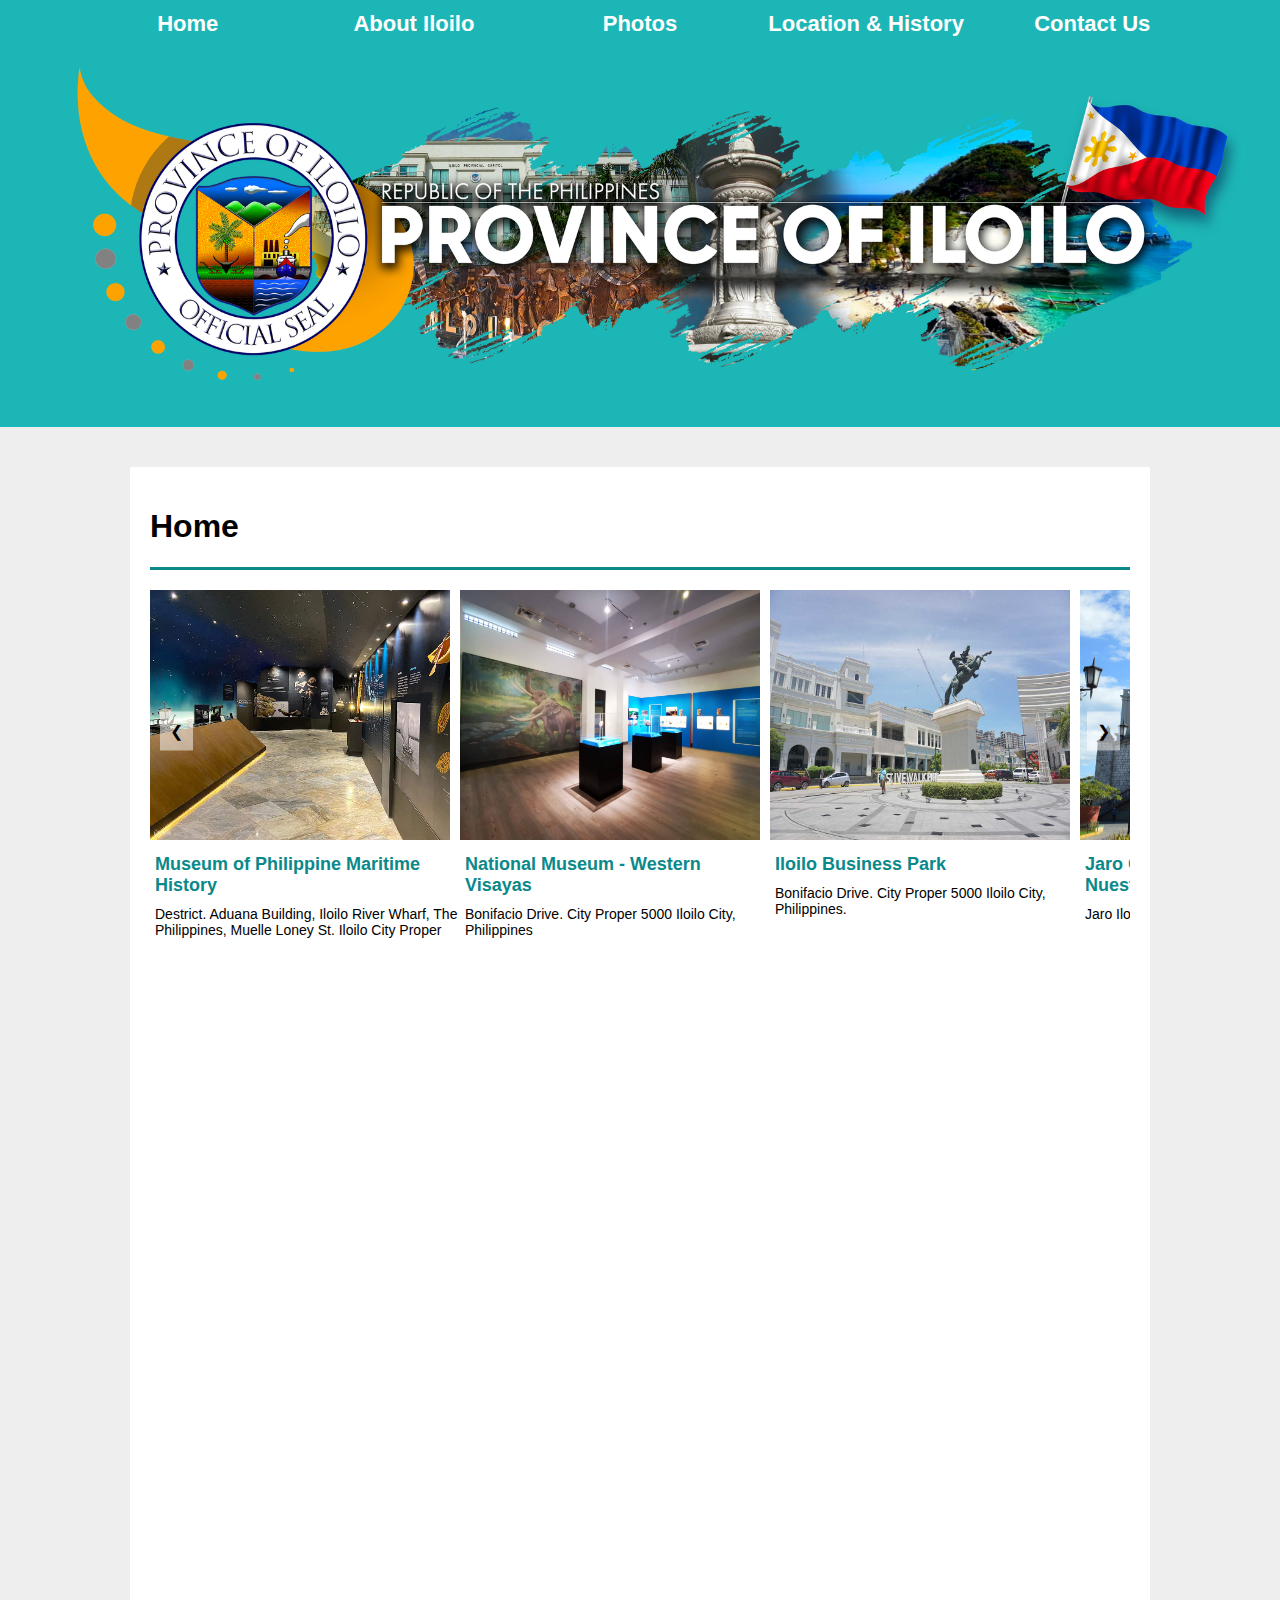
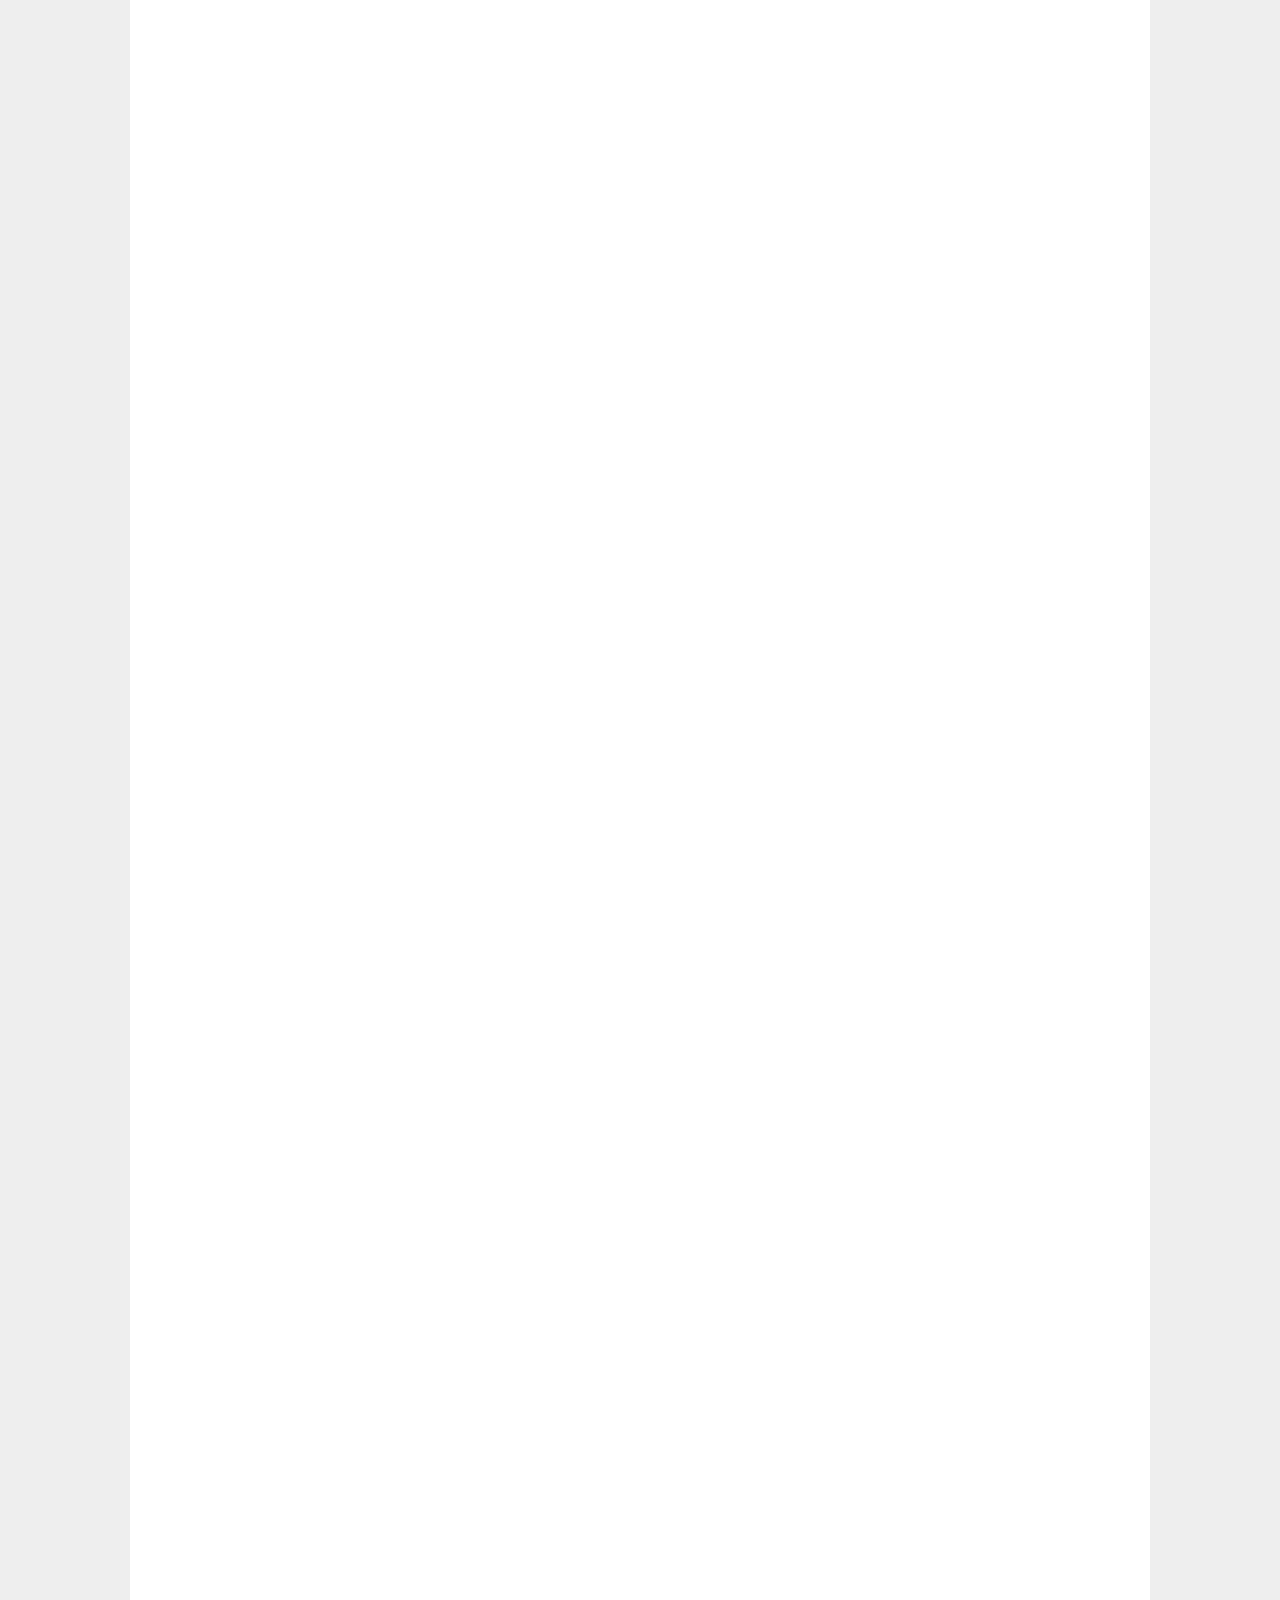
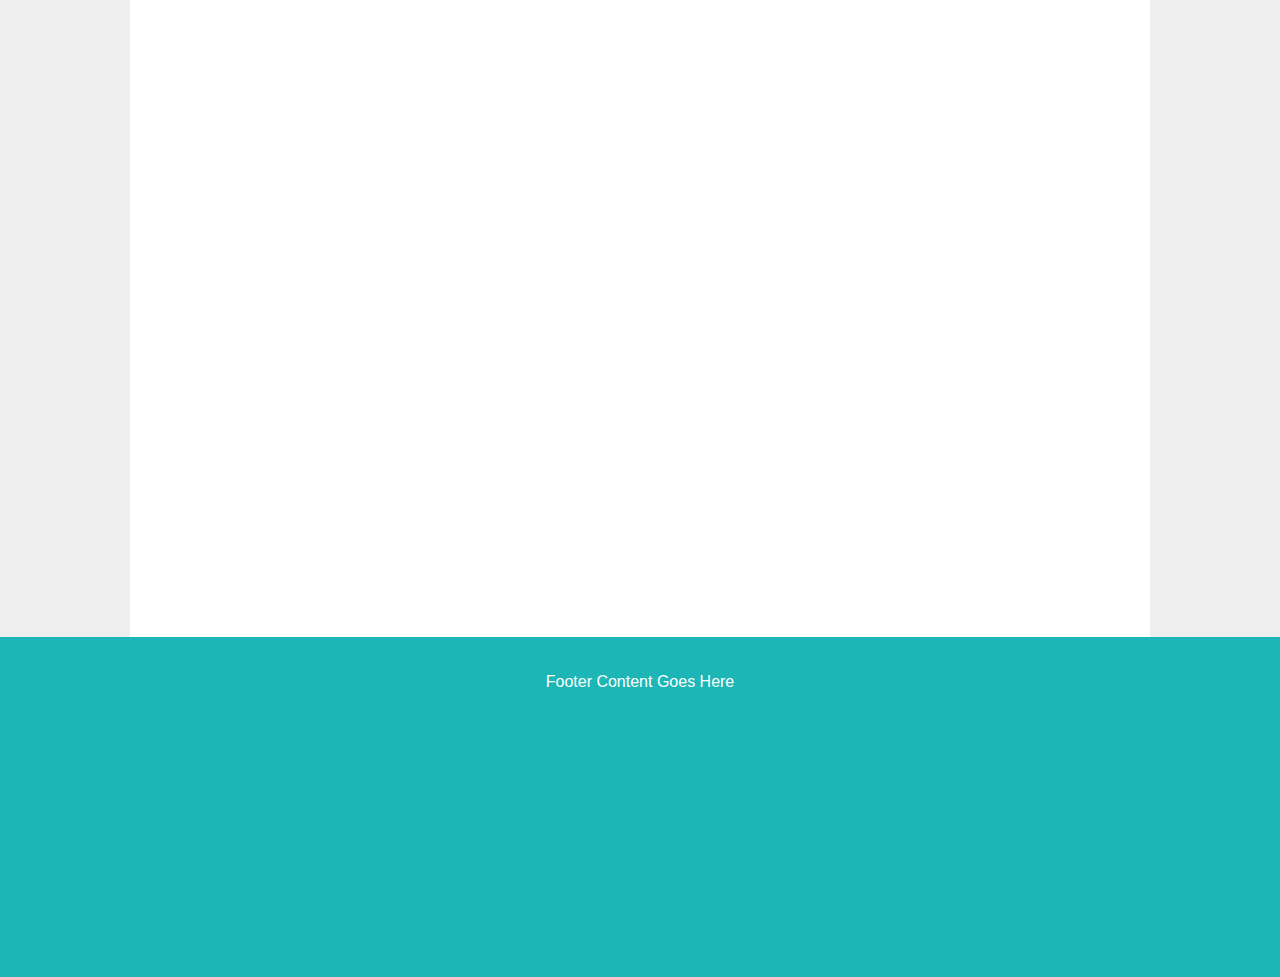
<file: index.html>
<!DOCTYPE html>
<html lang="en">

<head>
    <meta charset="UTF-8">
    <meta name="viewport" content="width=device-width, initial-scale=1.0">
    <link rel="stylesheet" type="text/css" href="CSS/style1.css">
    <link rel="stylesheet" type="text/css" href="CSS/style2.css">
    <link rel="stylesheet" type="text/css" href="CSS/Image.css">
    <script src="JAVASCRIPT/Carousel.js"></script>

</head>

<body>

    <div class="header">
        <nav class="navigation">
            <ul>
                <li><a href="Home.html">Home</a></li>
                <li><a href="About.html">About Iloilo</a></li>
                <li><a href="Photos.html">Photos</a></li>
                <li><a href="Location And History.html">Location &amp; History</a></li>
                <li><a href="Contact Us.html">Contact Us</a></li>
            </ul>
        </nav>
        <img src="Image/Banner 1.png" alt="Description of your photo" class="header-photo">
    </div>

    <div class="body">
        <h1>Home</h1>
        <div class="line"></div>
        <div class="carousel-container">

            <div class="carousel">

                <div class="carousel-item">
                    <a href="Page1.html">
                        <img src="Image/1.jpg" alt="Image 1">
                        <h2 class="header-link">Museum of Philippine Maritime History</h2>
                    </a>
                    <p>Destrict. Aduana Building, Iloilo River Wharf, The Philippines, Muelle Loney St. Iloilo City
                        Proper</p>
                </div>


                <div class="carousel-item">
                    <a href="Page2.html">
                        <img src="Image/2.jpg" alt="Image 2">
                        <h2 class="header-link">National Museum - Western Visayas</h2>
                    </a>
                    <p>Bonifacio Drive. City Proper 5000 Iloilo City, Philippines</p>
                </div>

                <div class="carousel-item">
                    <a href="Page3.html">
                        <img src="Image/3.jpg" alt="Image 2">
                        <h2 class="header-link">Iloilo Business Park</h2>
                    </a>
                    <p>Bonifacio Drive. City Proper 5000 Iloilo City, Philippines.</p>
                </div>

                <div class="carousel-item">
                    <a href="Page4.html">
                        <img src="Image/4.jpg" alt="Image 2">
                        <h2 class="header-link">Jaro Cathedral - National Shrine of Nuestra Senora de la Candelaria</h2>
                    </a>
                    <p>Jaro Iloilo City</p>
                </div>

                <div class="carousel-item">
                    <a href="Page5.html">
                        <img src="Image/5.jpg" alt="Image 1">
                        <h2 class="header-link">Visit Lopez Heritage House</h2>
                    </a>
                    <p>Nelly Garden, owned by the Lopez Clan, is one of the famous landmarks in Jaro</p>
                </div>

                <div class="carousel-item">
                    <a href="Page6.html">
                        <img src="Image/6.jpg" alt="Image 2">
                        <h2 class="header-link">Unwind at Iloilo River Esplanade</h2>
                    </a>
                    <p>Iloilo Riverside Blvd, Mandurrio, Iloilo City, Iloilo</p>
                </div>

                <div class="carousel-item">
                    <a href="Page7.html">
                        <img src="Image/7.jpg" alt="Image 2">
                        <h2 class="header-link">Appreciate Heritage at Camina Balay nga Bato</h2>
                    </a>
                    <p>Camina Balay nga Bato, Osmena Street, Villa Arevalo District, Iloilo City</p>
                </div>

                <div class="carousel-item">
                    <a href="Page8.html">
                        <img src="Image/8.jpg" alt="Image 2">
                        <h2 class="header-link">Parish of Saint Anne in Molo</h2>
                    </a>
                    <p>Location: San Pedro Street, Molo, Iloilo City</p>
                </div>

            </div>
            <div class="carousel-btn prev" onclick="moveCarousel(-1)">❮</div>
            <div class="carousel-btn next" onclick="moveCarousel(1)">❯</div>
        </div>
    </div>

    <div class="footer">
        <p>Footer Content Goes Here</p>
    </div>


</body>

</html>
</file>
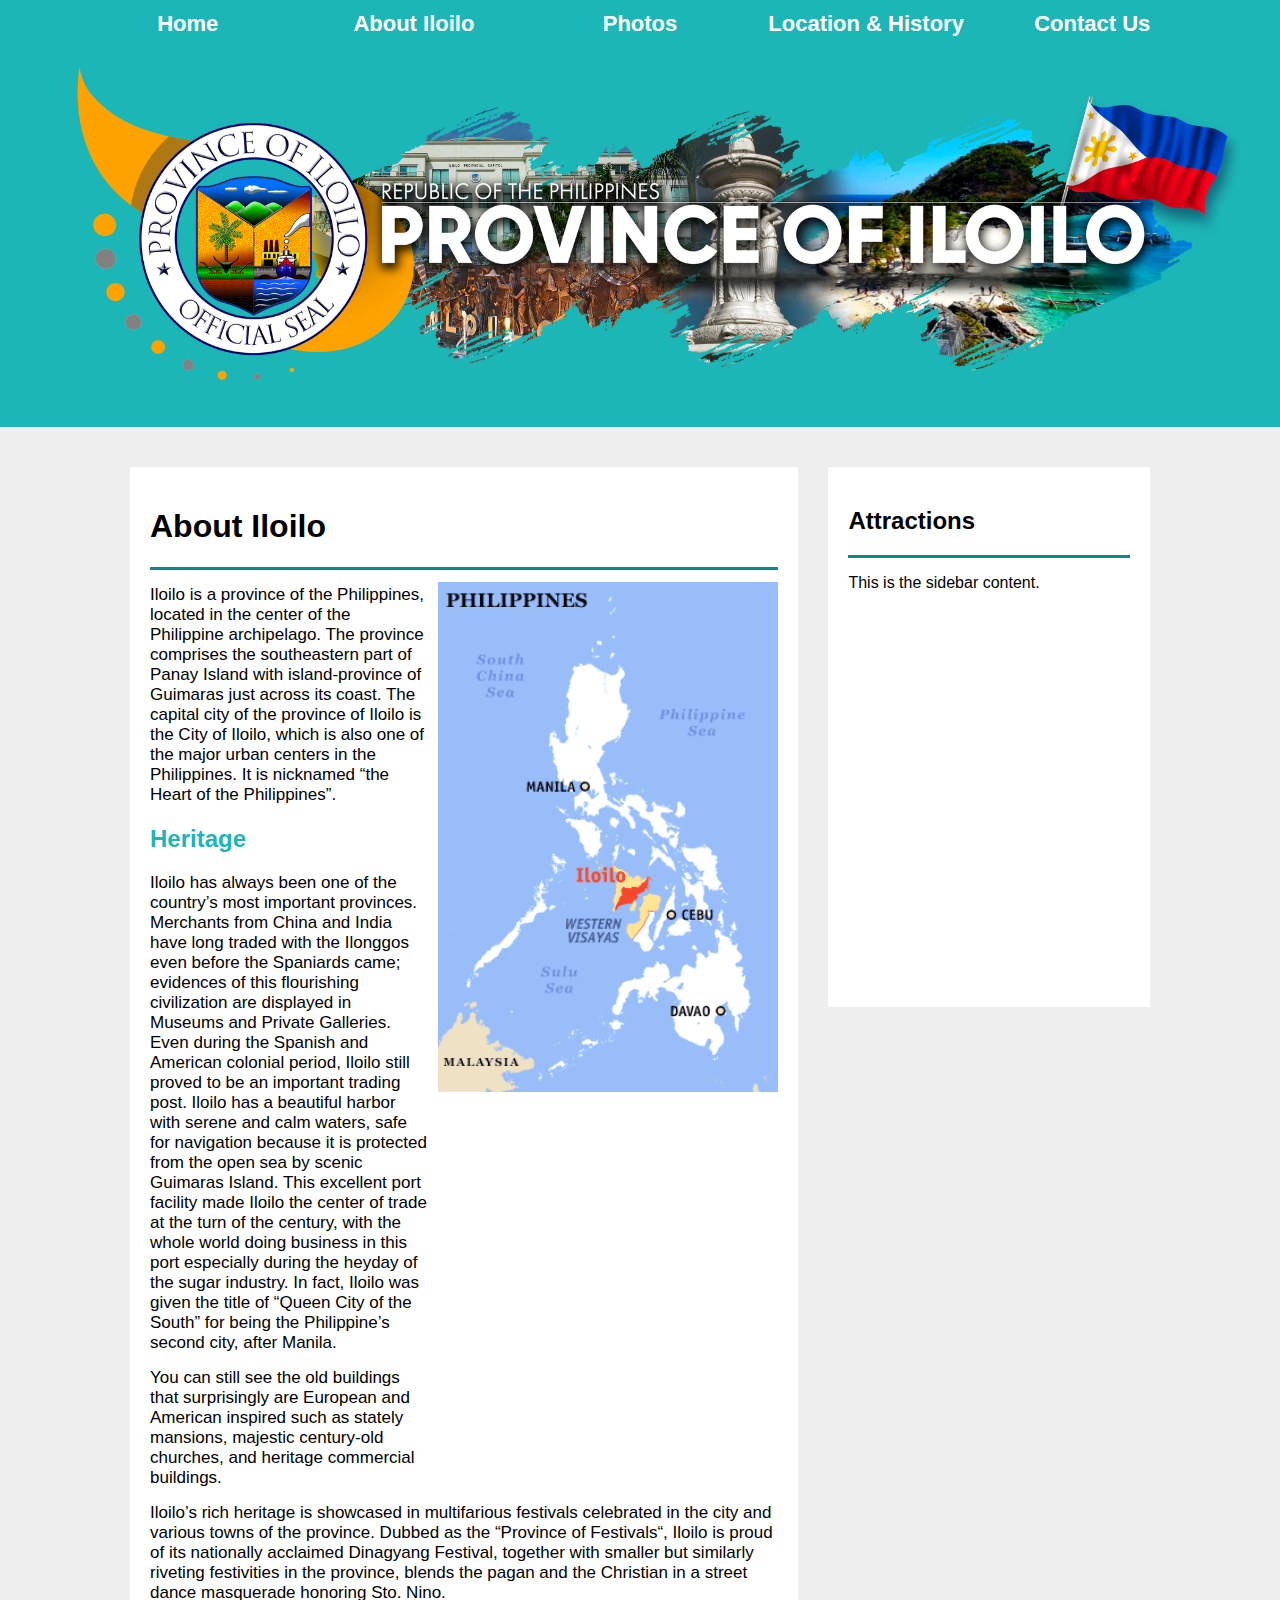
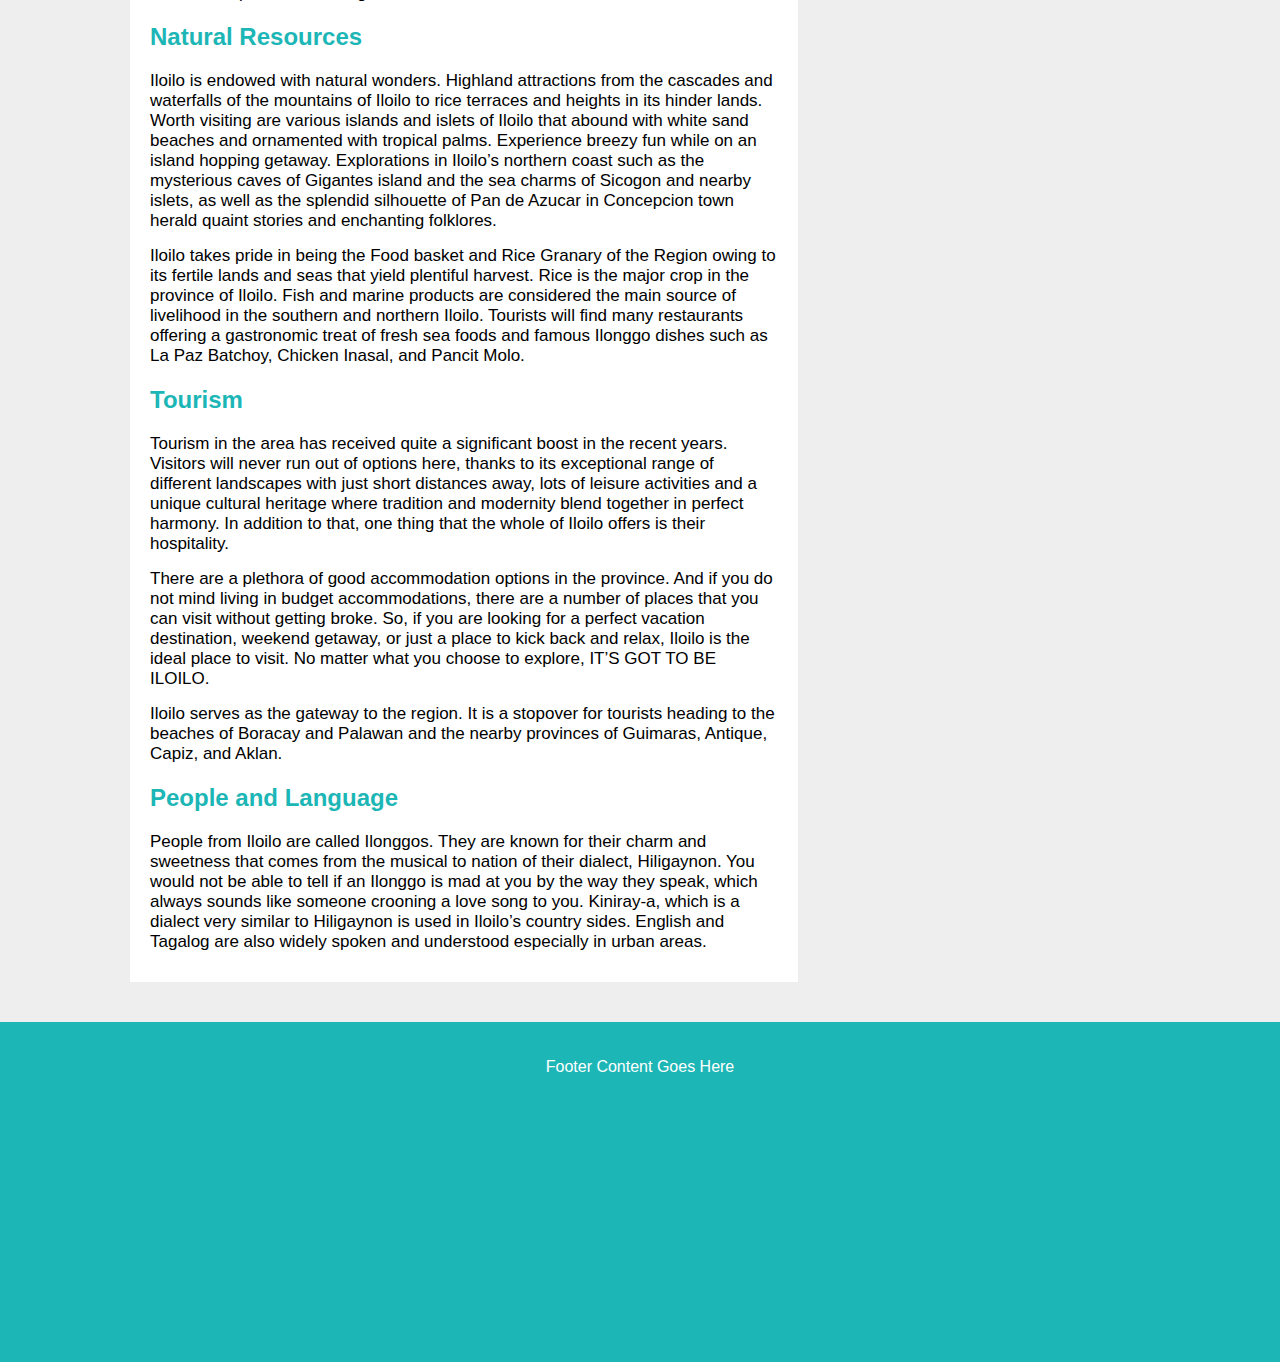
<file: About.html>
<!DOCTYPE html>
<html lang="en">

<head>
    <meta charset="UTF-8">
    <meta name="viewport" content="width=device-width, initial-scale=1.0">
    <link rel="stylesheet" type="text/css" href="CSS/style1.css">
    <link rel="stylesheet" type="text/css" href="CSS/style2.css">
    <link rel="stylesheet" type="text/css" href="CSS/Image.css">
</head>
</head>

<body>

    <div class="header">
        <nav class="navigation">
            <ul>
                <li><a href="Home.html">Home</a></li>
                <li><a href="About.html">About Iloilo</a></li>
                <li><a href="Photos.html">Photos</a></li>
                <li><a href="Location And History.html">Location &amp; History</a></li>
                <li><a href="Contact Us.html">Contact Us</a></li>
            </ul>
        </nav>
        <img src="Image/Banner 1.png" alt="Description of your photo" class="header-photo">
    </div>

    <div class="container">
        <div class="leftbody">
            <h1>About Iloilo</h1>
            <div class="line"></div>
            <img src="Image/map 1.png" alt="Description of your photo" class="upper-right-photo">
            <p>Iloilo is a province of the Philippines, located in the center of the Philippine archipelago. The
                province comprises the southeastern part of Panay Island with island-province of Guimaras just across
                its coast. The capital city of the province of Iloilo is the City of Iloilo, which is also one of the
                major urban centers in the Philippines. It is nicknamed “the Heart of the Philippines”.</p>

            <h2>Heritage</h2>
            <p>Iloilo has always been one of the country’s most important provinces. Merchants from China and India have
                long traded with the Ilonggos even before the Spaniards came; evidences of this flourishing civilization
                are displayed in Museums and Private Galleries. Even during the Spanish and American colonial period,
                Iloilo still proved to be an important trading post. Iloilo has a beautiful harbor with serene and calm
                waters, safe for navigation because it is protected from the open sea by scenic Guimaras Island. This
                excellent port facility made Iloilo the center of trade at the turn of the century, with the whole world
                doing business in this port especially during the heyday of the sugar industry. In fact, Iloilo was
                given the title of “Queen City of the South” for being the Philippine’s second city, after Manila.</p>

            <p>You can still see the old buildings that surprisingly are European and American
                inspired such as stately mansions, majestic century-old churches, and heritage commercial buildings.</p>

            <p class="no-margin">Iloilo’s rich heritage is showcased in multifarious festivals celebrated in the city
                and various towns of the province. Dubbed as the “Province of Festivals“, Iloilo is proud of its
                nationally acclaimed Dinagyang Festival, together with smaller but similarly riveting festivities in the
                province, blends the pagan and the Christian in a street dance masquerade honoring Sto. Nino.</p>

            <h2>Natural Resources</h2>
            <p class="no-margin">Iloilo is endowed with natural wonders. Highland attractions from the cascades and
                waterfalls of the mountains of Iloilo to rice terraces and heights in its hinder lands. Worth visiting
                are various islands and islets of Iloilo that abound with white sand beaches and ornamented with
                tropical palms. Experience breezy fun while on an island hopping getaway. Explorations in Iloilo’s
                northern coast such as the mysterious caves of Gigantes island and the sea charms of Sicogon and nearby
                islets, as well as the splendid silhouette of Pan de Azucar in Concepcion town herald quaint stories and
                enchanting folklores.</p>

            <p class="no-margin">Iloilo takes pride in being the Food basket and Rice Granary of the Region owing to its
                fertile lands and seas that yield plentiful harvest. Rice is the major crop in the province of Iloilo.
                Fish and marine products are considered the main source of livelihood in the southern and northern
                Iloilo. Tourists will find many restaurants offering a gastronomic treat of fresh sea foods and famous
                Ilonggo dishes such as La Paz Batchoy, Chicken Inasal, and Pancit Molo.</p>

            <h2>Tourism</h2>
            <p class="no-margin">Tourism in the area has received quite a significant boost in the recent years.
                Visitors will never run out of options here, thanks to its exceptional range of different landscapes
                with just short distances away, lots of leisure activities and a unique cultural heritage
                where tradition and modernity blend together in perfect harmony. In addition to that, one thing that the
                whole of Iloilo offers is their hospitality.</p>

            <p class="no-margin">There are a plethora of good accommodation options in the province. And if you do
                not mind living in budget accommodations, there are a number of places that you can visit without
                getting broke. So, if you are looking for a perfect vacation destination, weekend getaway, or just a
                place to kick back and relax, Iloilo is the ideal place to visit. No matter what you choose to explore,
                IT’S GOT TO BE ILOILO.</p>

            <p class="no-margin">Iloilo serves as the gateway to the region. It is a stopover for tourists heading to
                the beaches of Boracay and Palawan and the nearby provinces of Guimaras, Antique, Capiz, and Aklan.</p>

            <h2>People and Language</h2>
            <p class="no-margin">People from Iloilo are called Ilonggos. They are known for their charm and sweetness
                that comes from the musical to nation of their dialect, Hiligaynon. You would not be able to tell if an
                Ilonggo is mad at you by the way they speak, which always sounds like someone crooning a love song to
                you. Kiniray-a, which is a dialect very similar to Hiligaynon is used in Iloilo’s country sides. English
                and Tagalog are also widely spoken and understood especially in urban areas.</p>
        </div>

        <div class="rightbody">
            <h2>Attractions</h2>
            <div class="line"></div>
            <p>This is the sidebar content.</p>
        </div>
    </div>



    <div class="footer">
        <p>Footer Content Goes Here</p>
    </div>

</body>

</html>
</file>
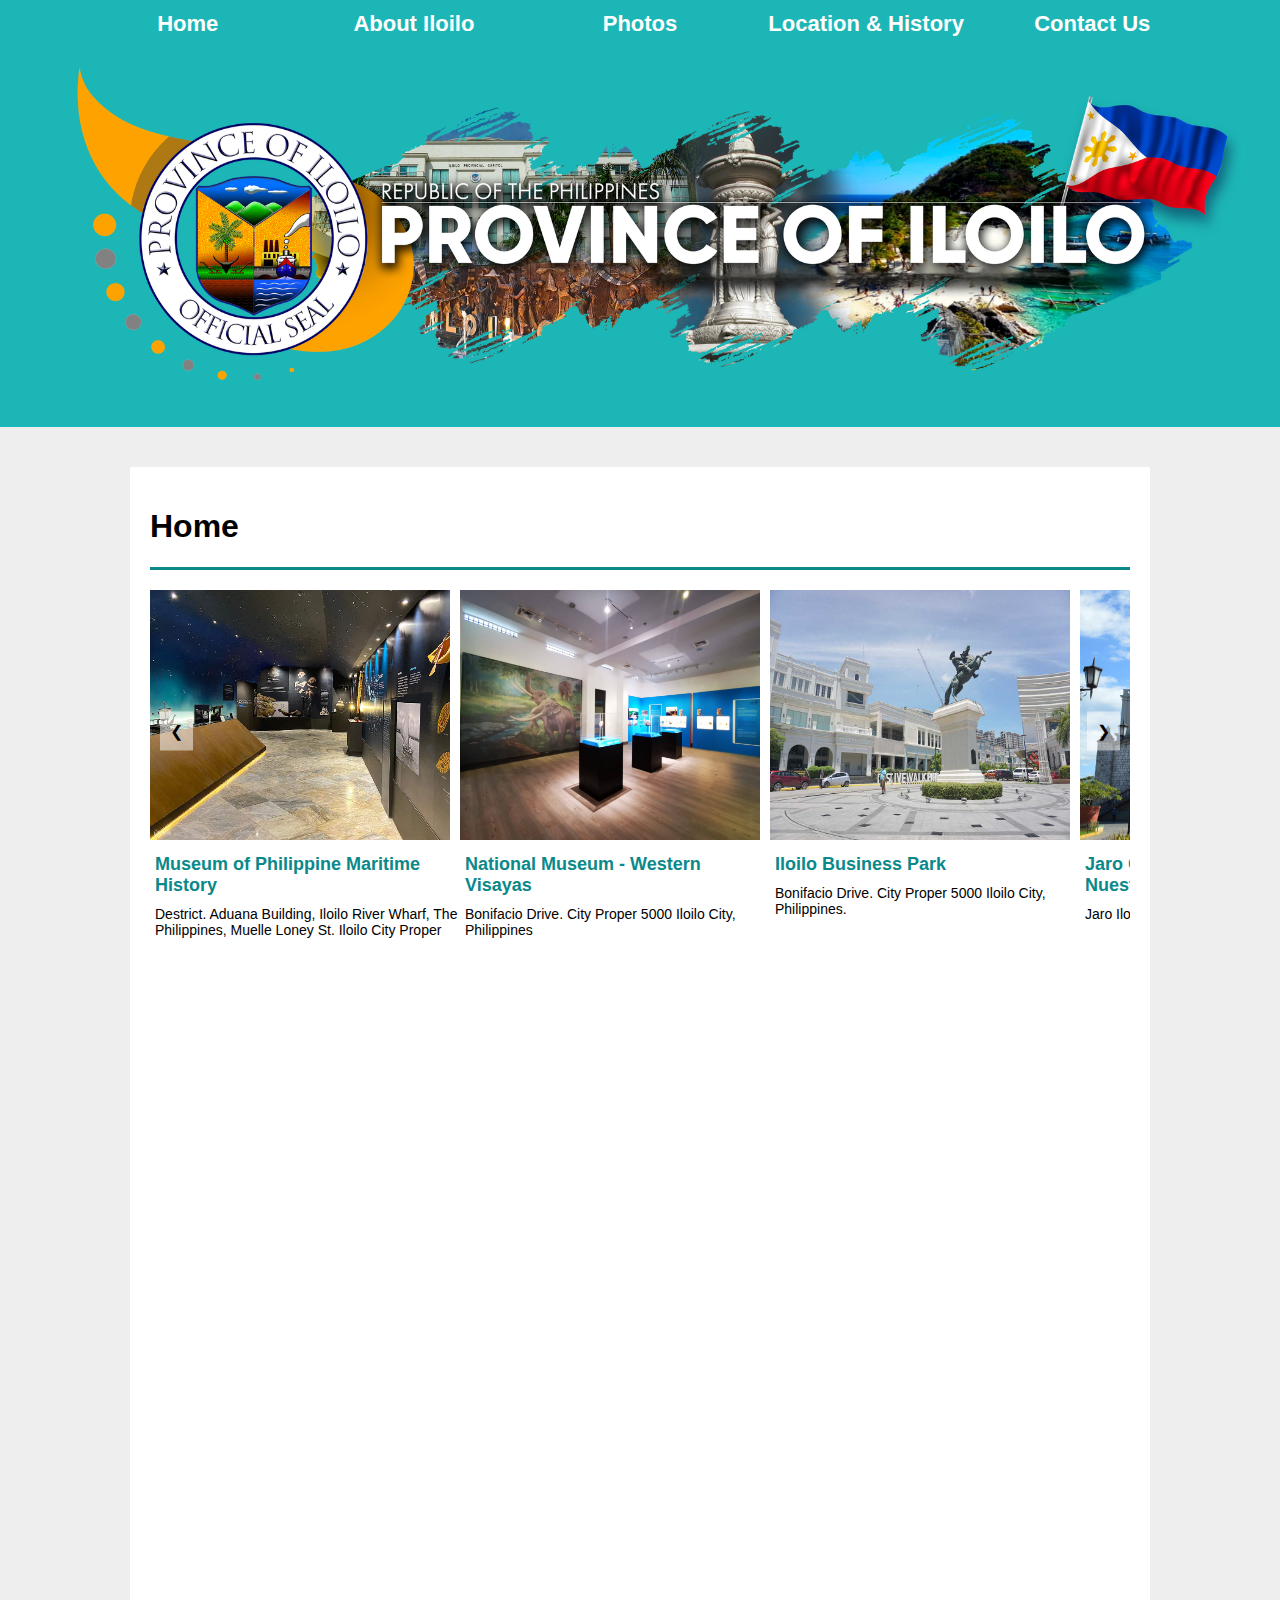
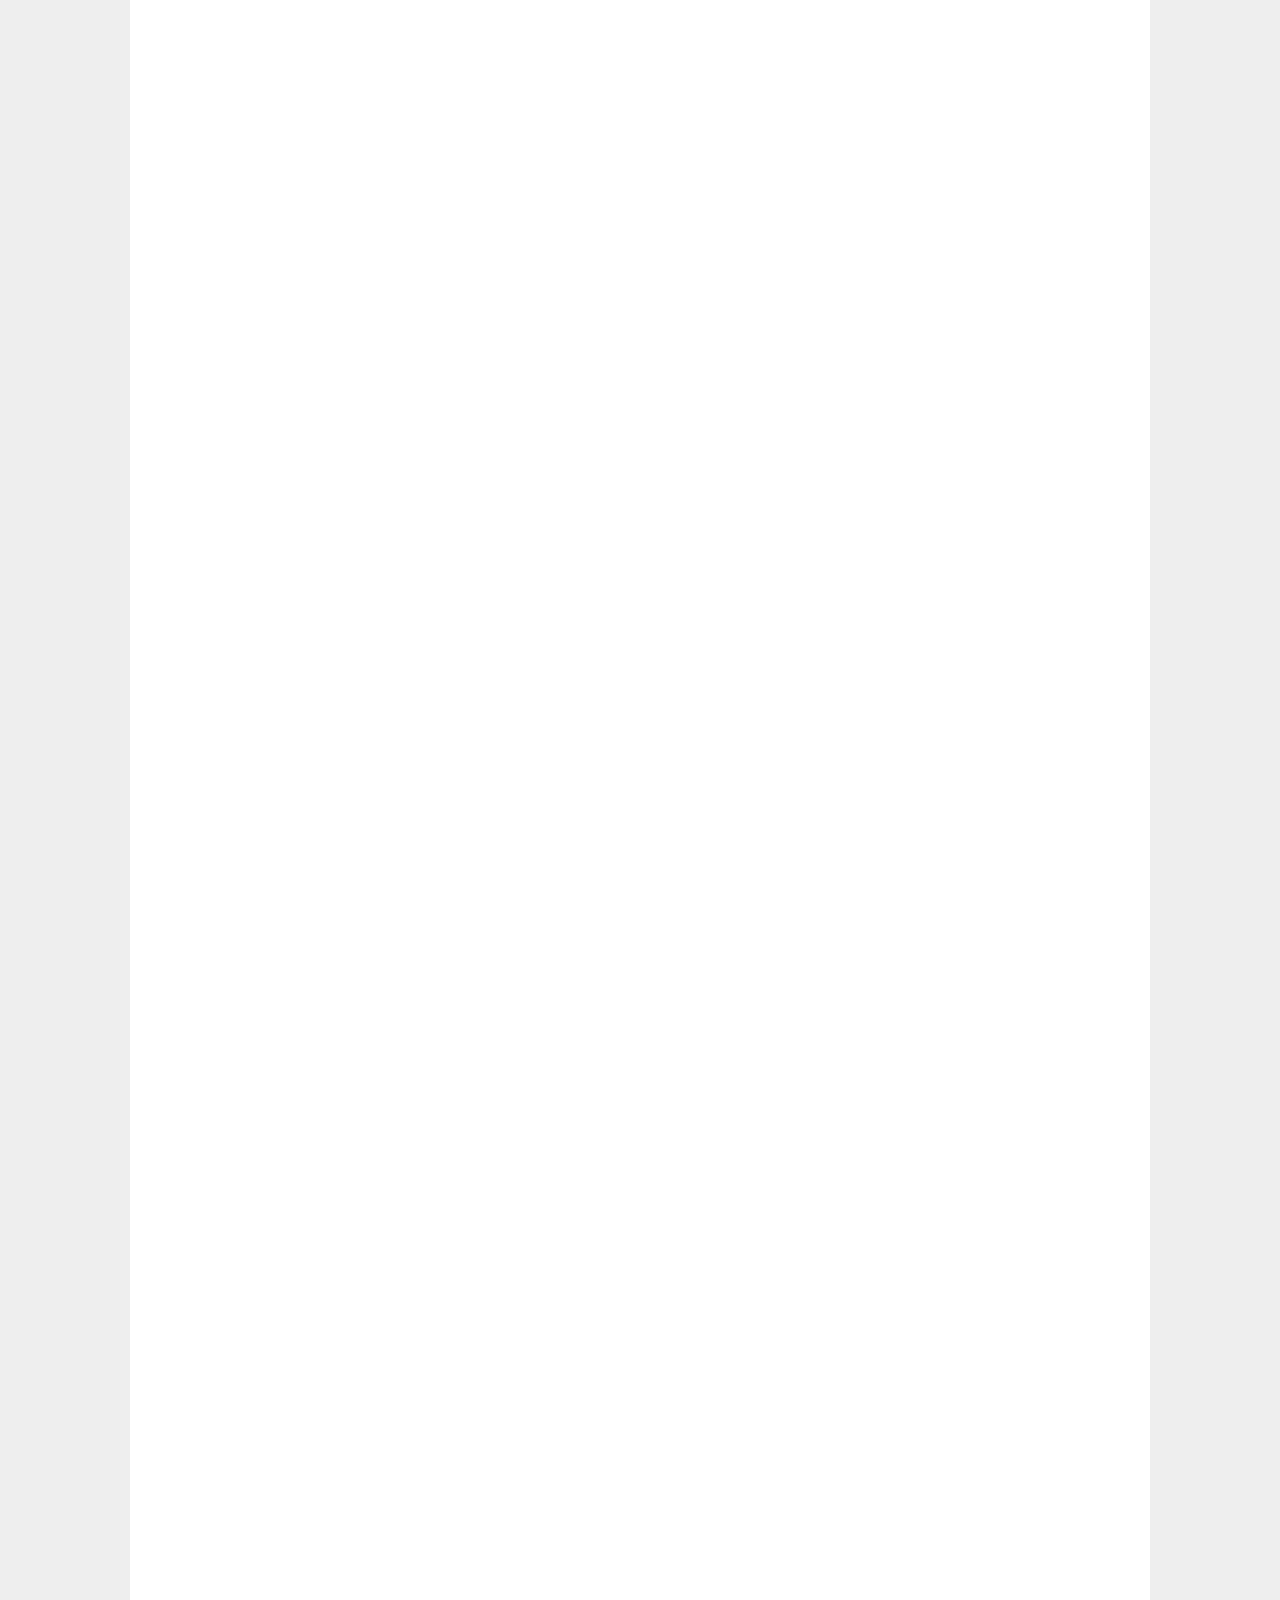
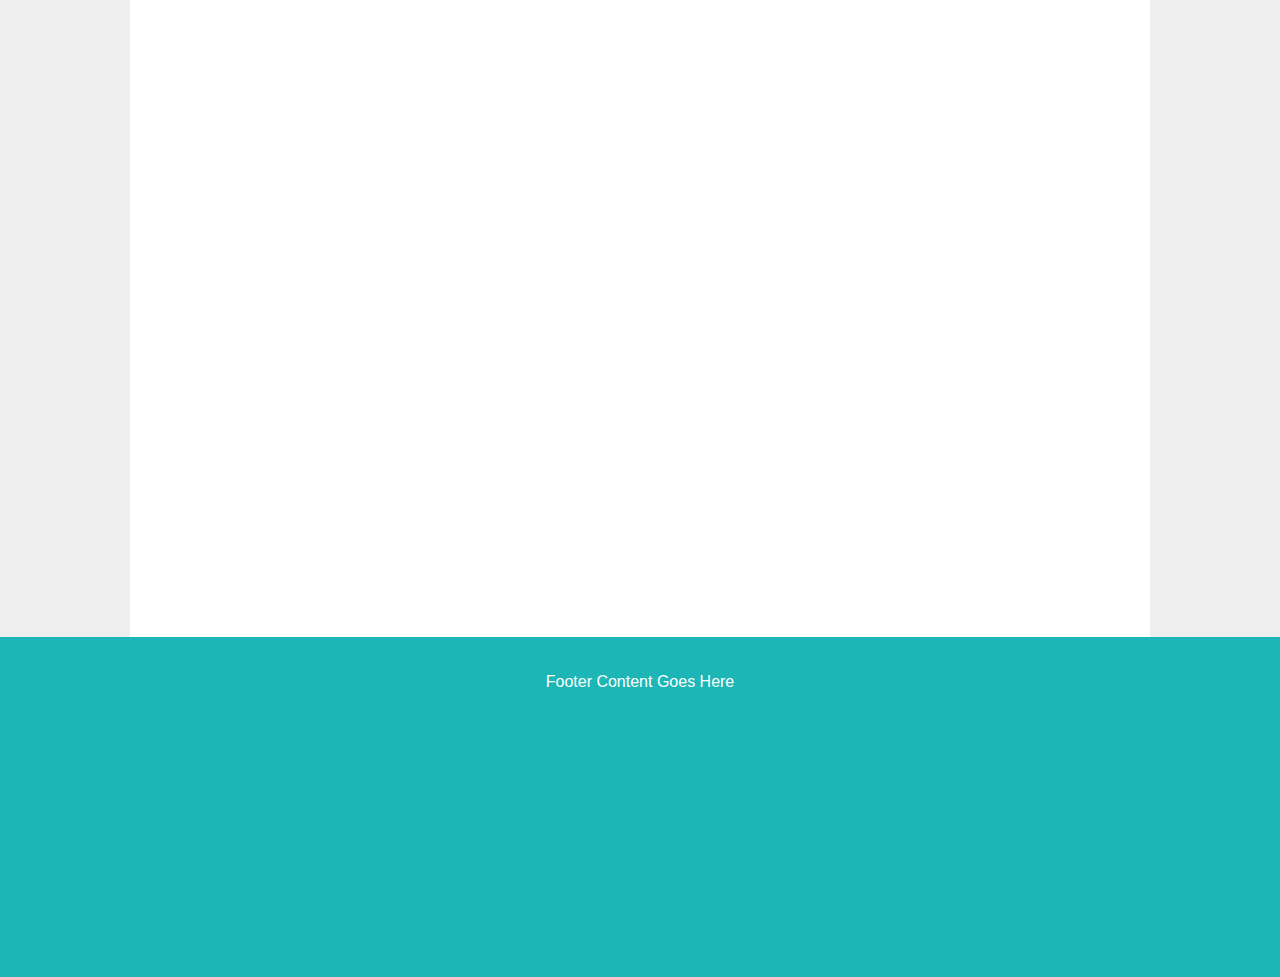
<file: Home.html>
<!DOCTYPE html>
<html lang="en">

<head>
    <meta charset="UTF-8">
    <meta name="viewport" content="width=device-width, initial-scale=1.0">
    <link rel="stylesheet" type="text/css" href="CSS/style1.css">
    <link rel="stylesheet" type="text/css" href="CSS/style2.css">
    <link rel="stylesheet" type="text/css" href="CSS/Image.css">
    <script src="JAVASCRIPT/Carousel.js"></script>

</head>

<body>

    <div class="header">
        <nav class="navigation">
            <ul>
                <li><a href="Home.html">Home</a></li>
                <li><a href="About.html">About Iloilo</a></li>
                <li><a href="Photos.html">Photos</a></li>
                <li><a href="Location And History.html">Location &amp; History</a></li>
                <li><a href="Contact Us.html">Contact Us</a></li>
            </ul>
        </nav>
        <img src="Image/Banner 1.png" alt="Description of your photo" class="header-photo">
    </div>

    <div class="body">
        <h1>Home</h1>
        <div class="line"></div>
        <div class="carousel-container">

            <div class="carousel">

                <div class="carousel-item">
                    <a href="Page1.html">
                        <img src="Image/1.jpg" alt="Image 1">
                        <h2 class="header-link">Museum of Philippine Maritime History</h2>
                    </a>
                    <p>Destrict. Aduana Building, Iloilo River Wharf, The Philippines, Muelle Loney St. Iloilo City
                        Proper</p>
                </div>


                <div class="carousel-item">
                    <a href="Page2.html">
                        <img src="Image/2.jpg" alt="Image 2">
                        <h2 class="header-link">National Museum - Western Visayas</h2>
                    </a>
                    <p>Bonifacio Drive. City Proper 5000 Iloilo City, Philippines</p>
                </div>

                <div class="carousel-item">
                    <a href="Page3.html">
                        <img src="Image/3.jpg" alt="Image 2">
                        <h2 class="header-link">Iloilo Business Park</h2>
                    </a>
                    <p>Bonifacio Drive. City Proper 5000 Iloilo City, Philippines.</p>
                </div>

                <div class="carousel-item">
                    <a href="Page4.html">
                        <img src="Image/4.jpg" alt="Image 2">
                        <h2 class="header-link">Jaro Cathedral - National Shrine of Nuestra Senora de la Candelaria</h2>
                    </a>
                    <p>Jaro Iloilo City</p>
                </div>

                <div class="carousel-item">
                    <a href="Page5.html">
                        <img src="Image/5.jpg" alt="Image 1">
                        <h2 class="header-link">Visit Lopez Heritage House</h2>
                    </a>
                    <p>Nelly Garden, owned by the Lopez Clan, is one of the famous landmarks in Jaro</p>
                </div>

                <div class="carousel-item">
                    <a href="Page6.html">
                        <img src="Image/6.jpg" alt="Image 2">
                        <h2 class="header-link">Unwind at Iloilo River Esplanade</h2>
                    </a>
                    <p>Iloilo Riverside Blvd, Mandurrio, Iloilo City, Iloilo</p>
                </div>

                <div class="carousel-item">
                    <a href="Page7.html">
                        <img src="Image/7.jpg" alt="Image 2">
                        <h2 class="header-link">Appreciate Heritage at Camina Balay nga Bato</h2>
                    </a>
                    <p>Camina Balay nga Bato, Osmena Street, Villa Arevalo District, Iloilo City</p>
                </div>

                <div class="carousel-item">
                    <a href="Page8.html">
                        <img src="Image/8.jpg" alt="Image 2">
                        <h2 class="header-link">Parish of Saint Anne in Molo</h2>
                    </a>
                    <p>Location: San Pedro Street, Molo, Iloilo City</p>
                </div>

            </div>
            <div class="carousel-btn prev" onclick="moveCarousel(-1)">❮</div>
            <div class="carousel-btn next" onclick="moveCarousel(1)">❯</div>
        </div>
    </div>

    <div class="footer">
        <p>Footer Content Goes Here</p>
    </div>


</body>

</html>
</file>
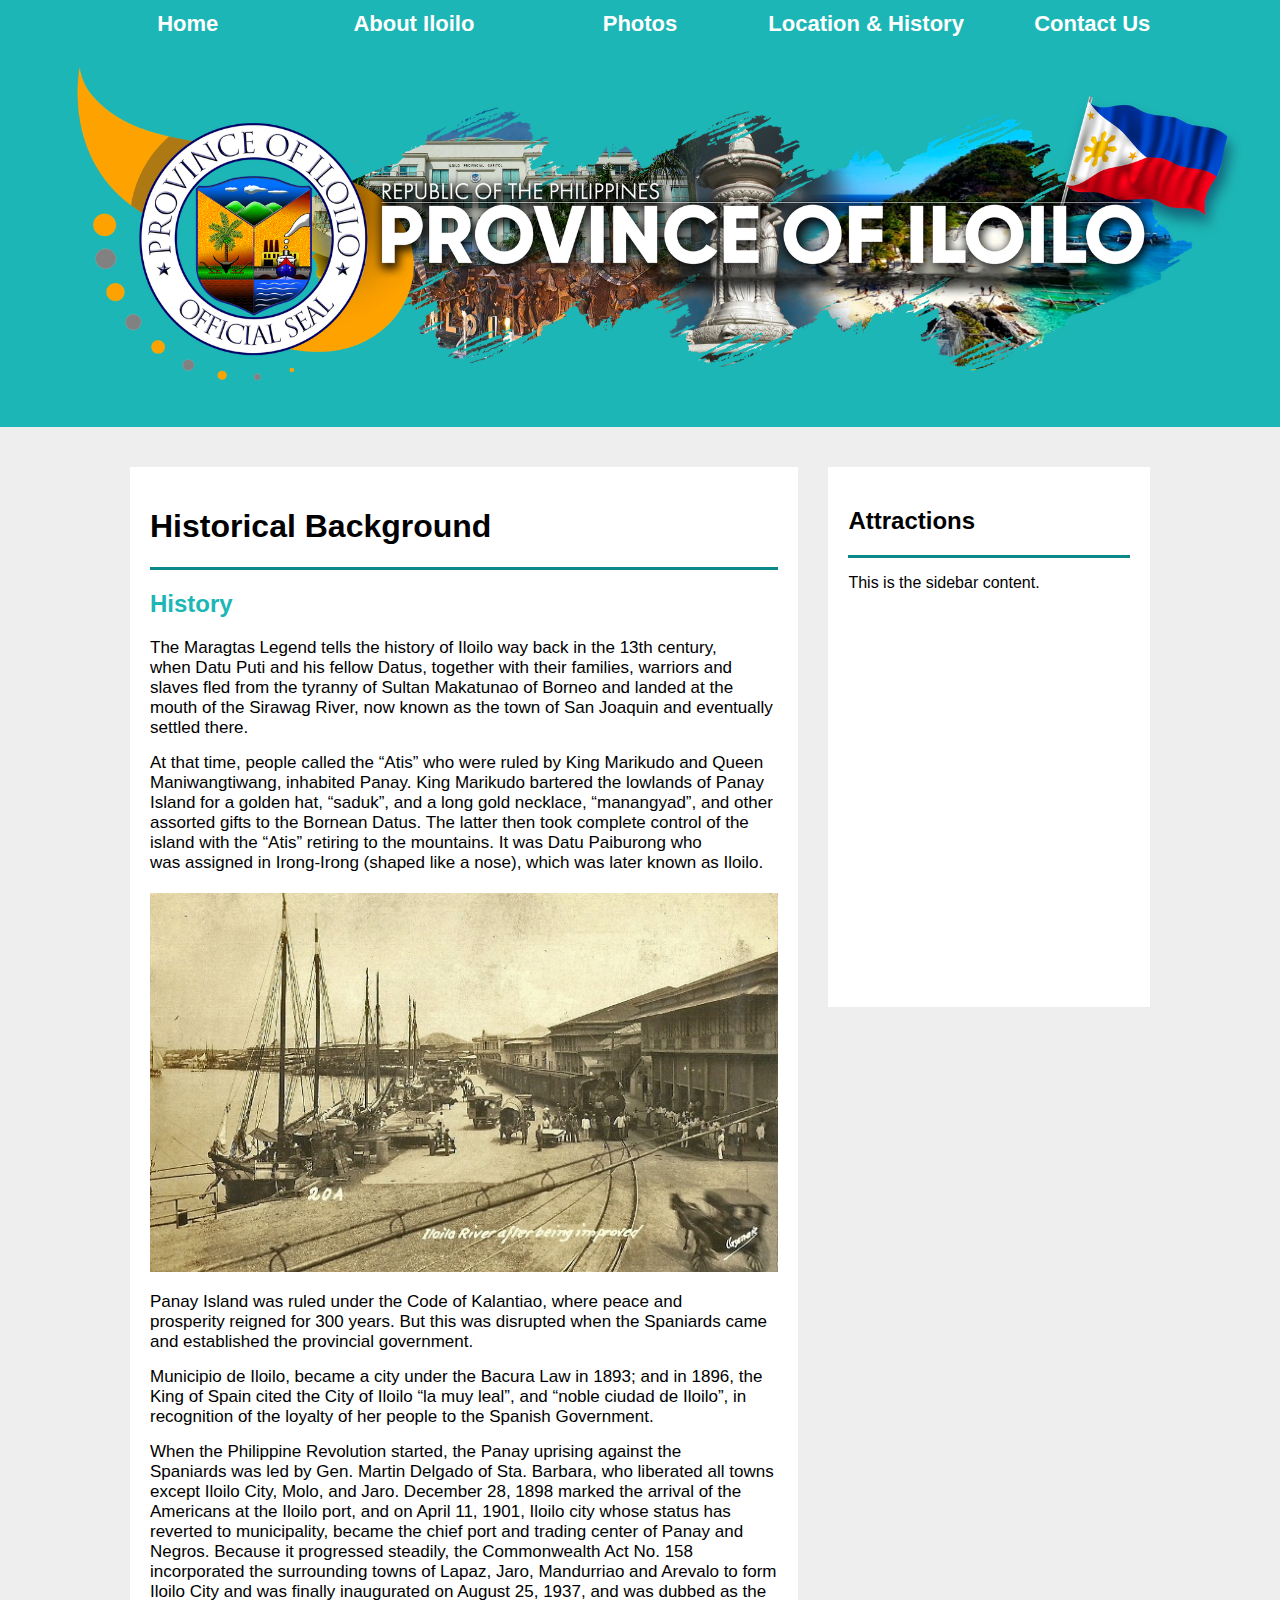
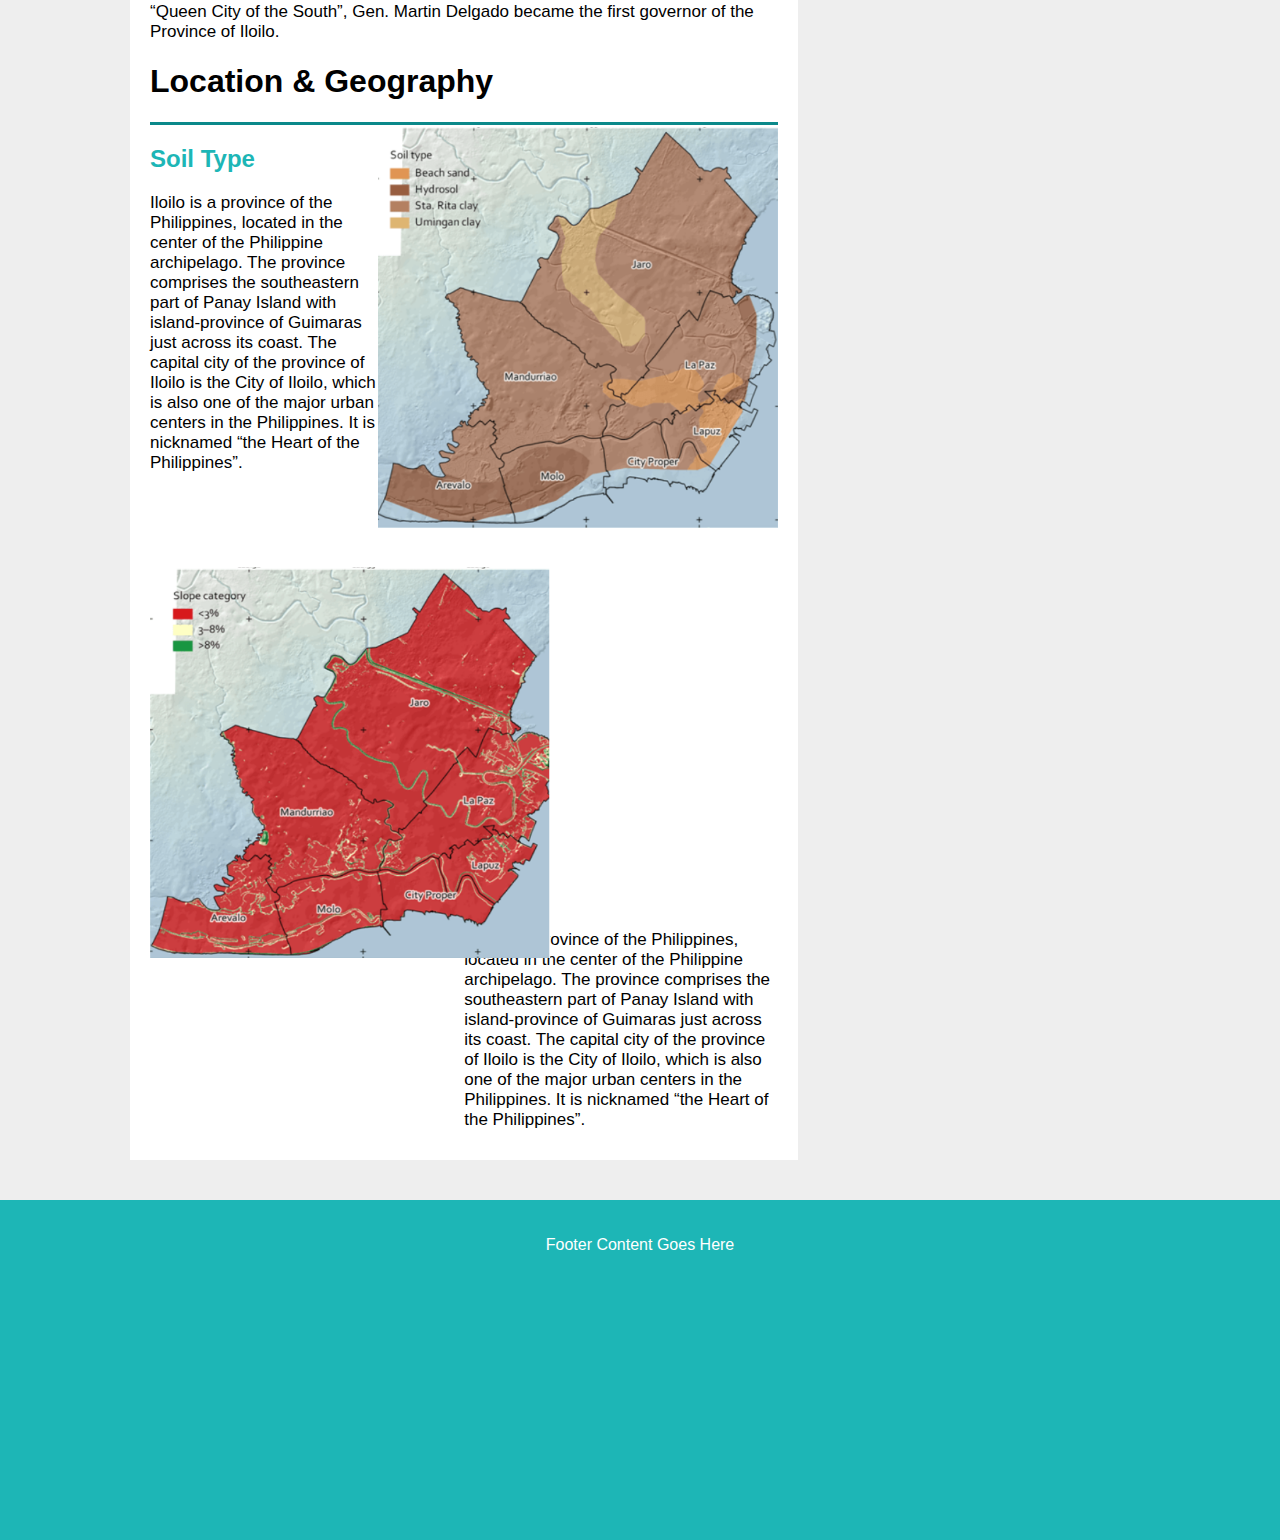
<file: Location And History.html>
<!DOCTYPE html>
<html lang="en">

<head>
    <meta charset="UTF-8">
    <meta name="viewport" content="width=device-width, initial-scale=1.0">
    <link rel="stylesheet" type="text/css" href="CSS/style1.css">
    <link rel="stylesheet" type="text/css" href="CSS/style2.css">
    <link rel="stylesheet" type="text/css" href="CSS/Image.css">
</head>

<body>

    <div class="header">
        <nav class="navigation">
            <ul>
                <li><a href="Home.html">Home</a></li>
                <li><a href="About.html">About Iloilo</a></li>
                <li><a href="Photos.html">Photos</a></li>
                <li><a href="Location And History.html">Location &amp; History</a></li>
                <li><a href="Contact Us.html">Contact Us</a></li>
            </ul>
        </nav>
        <img src="Image/Banner 1.png" alt="Description of your photo" class="header-photo">
    </div>

    <div class="container">
        <div class="leftbody">
            <h1>Historical Background</h1>
            <div class="line"></div>

            <h2>History</h2>
            <p class="no-margin">The Maragtas Legend tells the history of Iloilo way back in the 13th century, when Datu
                Puti and his fellow Datus, together with their families, warriors and slaves fled from the tyranny of
                Sultan Makatunao of Borneo and landed at the mouth of the Sirawag River, now known as the town of San
                Joaquin and eventually settled there.</p>

            <p class="no-margin">At that time, people called the “Atis” who were ruled by King Marikudo and Queen
                Maniwangtiwang, inhabited Panay. King Marikudo bartered the lowlands of Panay Island for a golden hat,
                “saduk”, and a long gold necklace, “manangyad”, and other assorted gifts to the Bornean Datus. The
                latter then took complete control of the island with the “Atis” retiring to the mountains. It was Datu
                Paiburong who was assigned in Irong-Irong (shaped like a nose), which was later known as Iloilo.</p>

            <img src="Image/c.jpg" alt="Description of your photo" class="history-photo">

            <p class="no-margin">Panay Island was ruled under the Code of Kalantiao, where peace and prosperity reigned
                for 300 years. But this was disrupted when the Spaniards came and established the provincial government.
            </p>

            <p class="no-margin">Municipio de Iloilo, became a city under the Bacura Law in 1893; and in 1896, the King
                of Spain cited the City of Iloilo “la muy leal”, and “noble ciudad de Iloilo”, in recognition of the
                loyalty of her people to the Spanish Government.
            </p>

            <p class="no-margin">When the Philippine Revolution started, the Panay uprising against the Spaniards was
                led by Gen. Martin Delgado of Sta. Barbara, who liberated all towns except Iloilo City, Molo, and Jaro.
                December 28, 1898 marked the arrival of the Americans at the Iloilo port, and on April 11, 1901, Iloilo
                city whose status has reverted to municipality, became the chief port and trading center of Panay and
                Negros. Because it progressed steadily, the Commonwealth Act No. 158 incorporated the surrounding towns
                of Lapaz, Jaro, Mandurriao and Arevalo to form Iloilo City and was finally inaugurated on August 25,
                1937, and was dubbed as the “Queen City of the South”, Gen. Martin Delgado became the first governor of
                the Province of Iloilo.
            </p>

            <h1>Location &amp; Geography</h1>
            <div class="line"></div>

            <h2>Soil Type</h2>
            <p class="left-margin">Iloilo is a province of the Philippines, located in the center of the Philippine
                archipelago. The
                province comprises the southeastern part of Panay Island with island-province of Guimaras just across
                its coast. The capital city of the province of Iloilo is the City of Iloilo, which is also one of the
                major urban centers in the Philippines. It is nicknamed “the Heart of the Philippines”.</p>
            <img src="Image/map 2.png" alt="Description of your photo" class="map-2">

            <h2 class="right-margin">Slope</h2>
            <p class="right-margin">Iloilo is a province of the Philippines, located in the center of the Philippine
                archipelago. The province comprises the southeastern part of Panay Island with island-province of
                Guimaras just across its coast. The capital city of the province of Iloilo is the City of Iloilo, which
                is also one of the major urban centers in the Philippines. It is nicknamed “the Heart of the
                Philippines”.</p>
            <img src="Image/map 3.png" alt="Description of your photo" class="map-3">


        </div>

        <div class="rightbody">
            <h2>Attractions</h2>
            <div class="line"></div>
            <p>This is the sidebar content.</p>
        </div>
    </div>

    <div class="footer">
        <p>Footer Content Goes Here</p>
    </div>

</body>

</html>
</file>
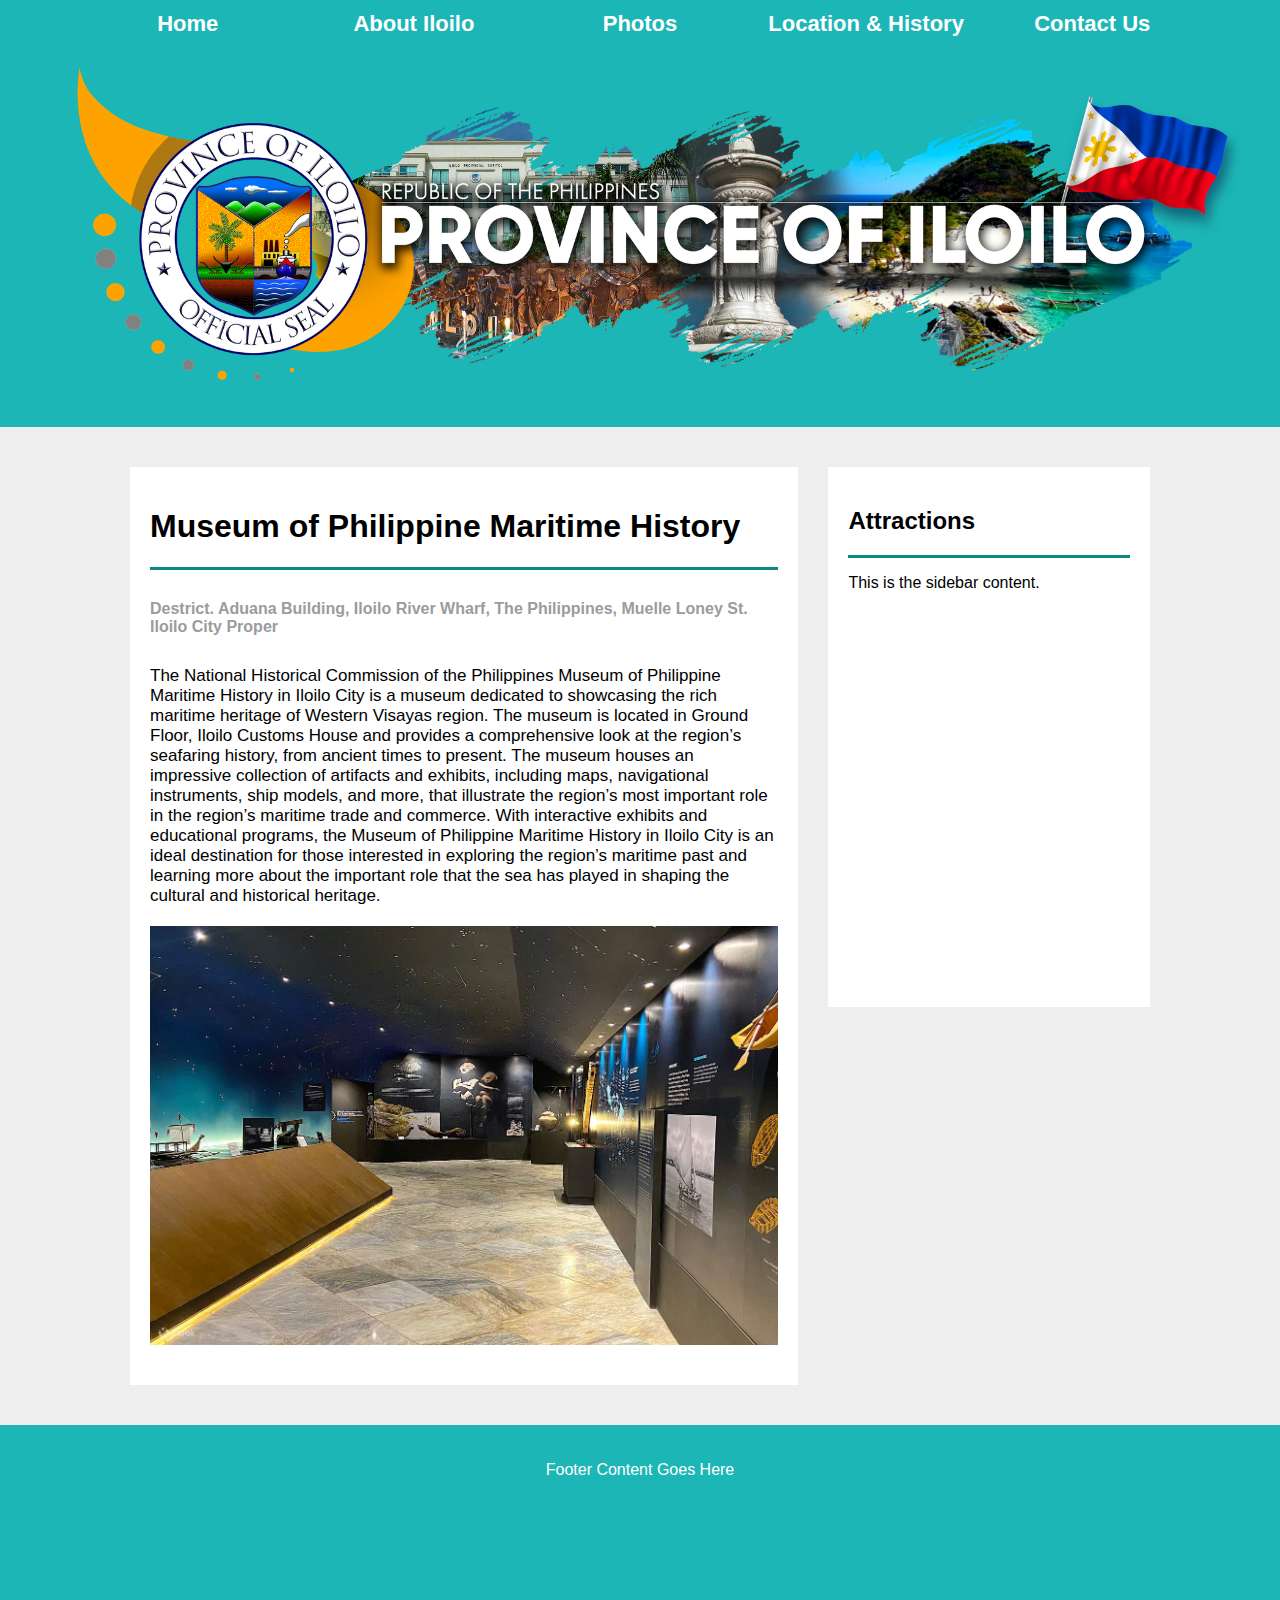
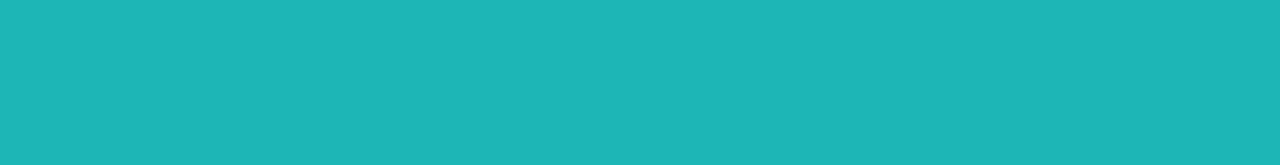
<file: Page1.html>
<!DOCTYPE html>
<html lang="en">

<head>
    <meta charset="UTF-8">
    <meta name="viewport" content="width=device-width, initial-scale=1.0">
    <link rel="stylesheet" type="text/css" href="CSS/style1.css">
    <link rel="stylesheet" type="text/css" href="CSS/style2.css">
    <link rel="stylesheet" type="text/css" href="CSS/Image.css">
</head>

<body>

    <div class="header">
        <nav class="navigation">
            <ul>
                <li><a href="Home.html">Home</a></li>
                <li><a href="About.html">About Iloilo</a></li>
                <li><a href="Photos.html">Photos</a></li>
                <li><a href="Location And History.html">Location &amp; History</a></li>
                <li><a href="Contact Us.html">Contact Us</a></li>
            </ul>
        </nav>
        <img src="Image/Banner 1.png" alt="Description of your photo"
            class="header-photo">
    </div>

    <div class="container">
        <div class="leftbody">
            <h1>Museum of Philippine Maritime History</h1>
            <div class="line"></div>

            <h4 class="custom-heading">Destrict. Aduana Building, Iloilo River Wharf, The Philippines, Muelle Loney St.
                Iloilo City Proper</h4>

            <p class="no-margin">The National Historical Commission of the Philippines Museum of Philippine Maritime
                History in Iloilo City is a museum dedicated to showcasing the rich maritime heritage of Western Visayas
                region. The museum is located in Ground Floor, Iloilo Customs House and provides a comprehensive look at
                the region’s seafaring history, from ancient times to present. The museum houses an impressive
                collection of artifacts and exhibits, including maps, navigational instruments, ship models, and more,
                that illustrate the region’s most important role in the region’s maritime trade and commerce. With
                interactive exhibits and educational programs, the Museum of Philippine Maritime History in Iloilo City
                is an ideal destination for those interested in exploring the region’s maritime past and learning more
                about the important role that the sea has played in shaping the cultural and historical heritage.</p>

            <img src="Image/1.jpg" alt="Description of your photo" class="history-photo">

        </div>

        <div class="rightbody">
            <h2>Attractions</h2>
            <div class="line"></div>
            <p>This is the sidebar content.</p>
        </div>
    </div>

    <div class="footer">
        <p>Footer Content Goes Here</p>
    </div>

</body>

</html>
</file>
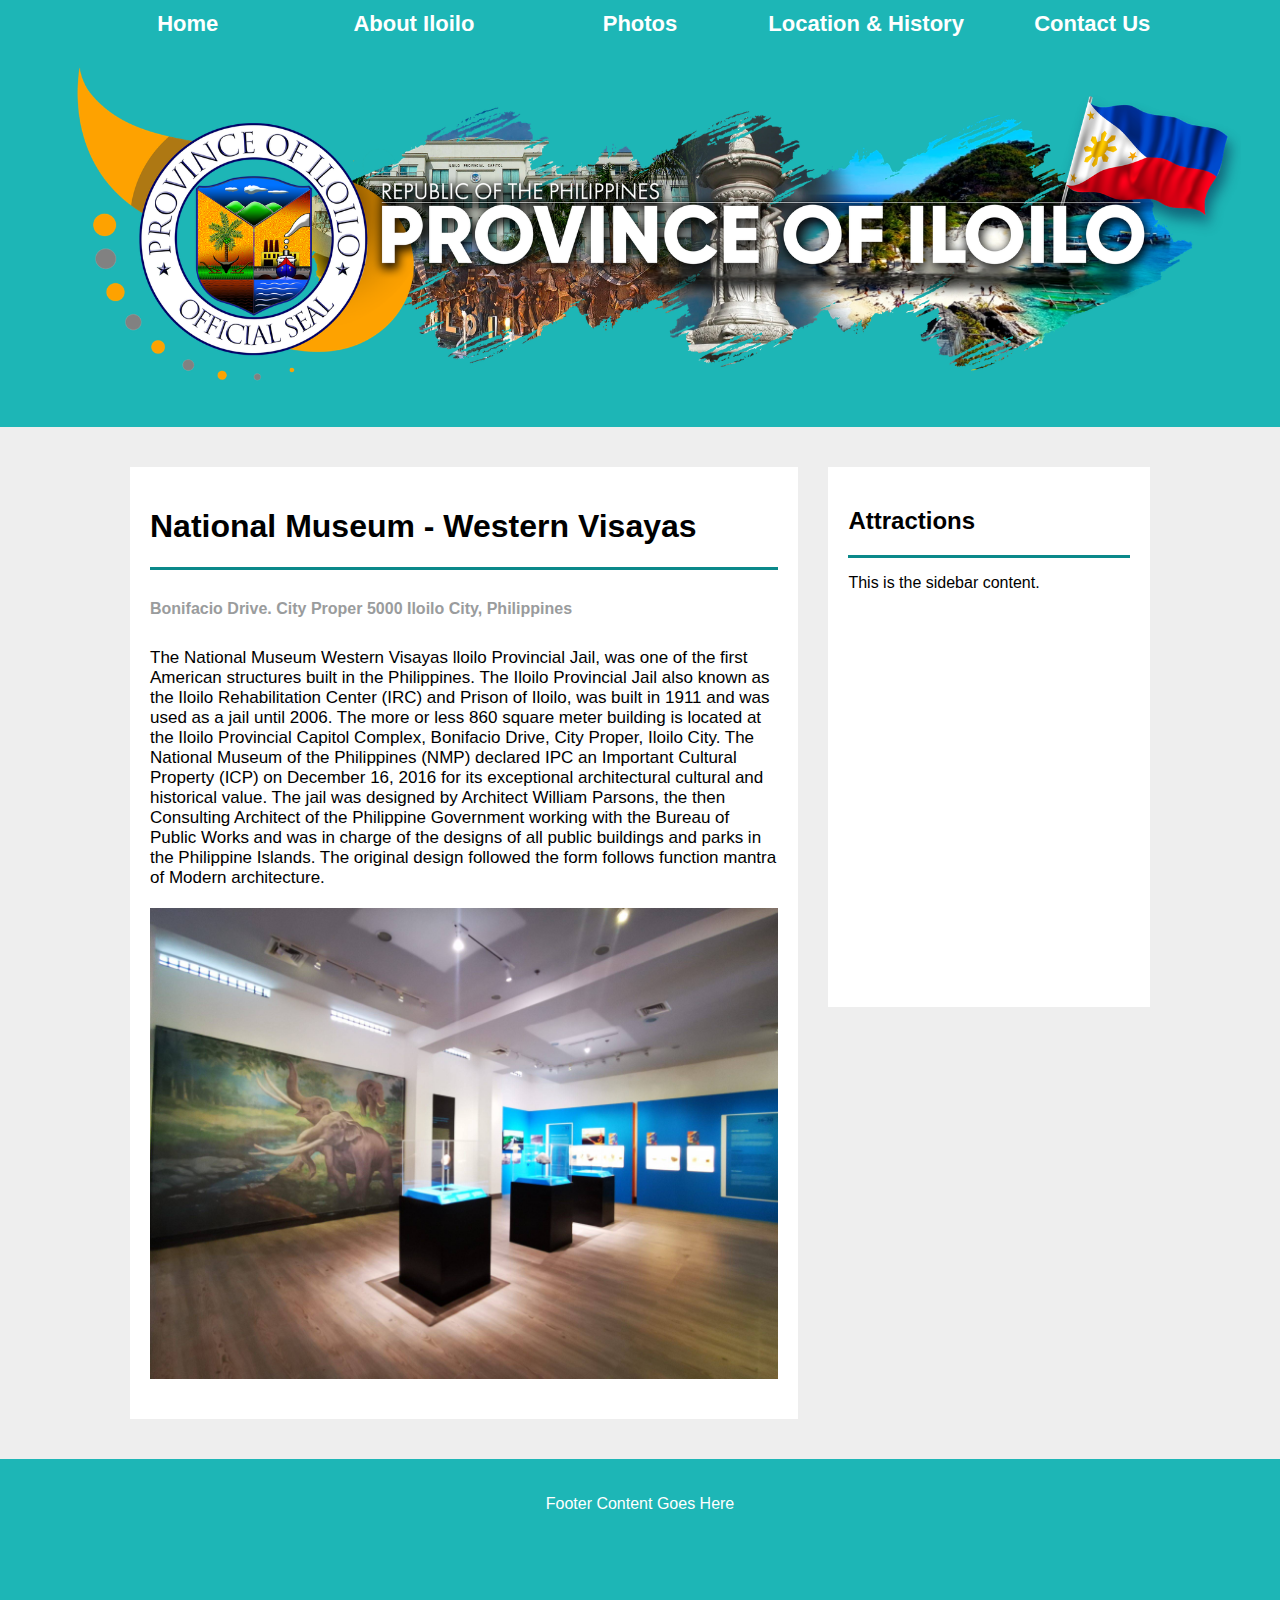
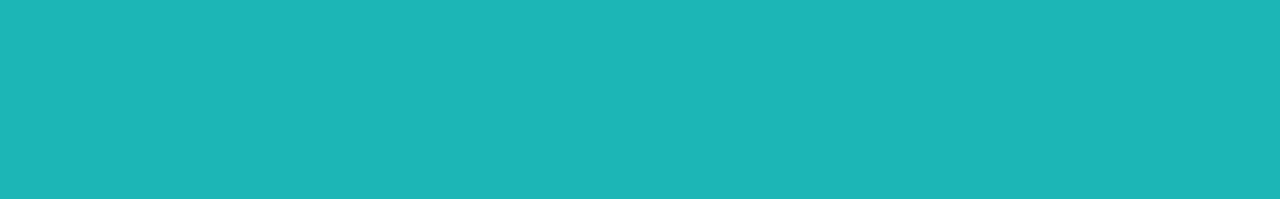
<file: Page2.html>
<!DOCTYPE html>
<html lang="en">

<head>
    <meta charset="UTF-8">
    <meta name="viewport" content="width=device-width, initial-scale=1.0">
    <link rel="stylesheet" type="text/css" href="CSS/style1.css">
    <link rel="stylesheet" type="text/css" href="CSS/style2.css">
    <link rel="stylesheet" type="text/css" href="CSS/Image.css">
</head>

<body>

    <div class="header">
        <nav class="navigation">
            <ul>
                <li><a href="Home.html">Home</a></li>
                <li><a href="About.html">About Iloilo</a></li>
                <li><a href="Photos.html">Photos</a></li>
                <li><a href="Location And History.html">Location &amp; History</a></li>
                <li><a href="Contact Us.html">Contact Us</a></li>
            </ul>
        </nav>
        <img src="Image/Banner 1.png" alt="Description of your photo" class="header-photo">
    </div>

    <div class="container">
        <div class="leftbody">
            <h1>National Museum - Western Visayas</h1>
            <div class="line"></div>

            <h4 class="custom-heading">Bonifacio Drive. City Proper 5000 Iloilo City, Philippines</h4>

            <p class="no-margin">The National Museum Western Visayas lloilo Provincial Jail, was one of the first
                American structures built in the Philippines. The Iloilo Provincial Jail also known as the Iloilo
                Rehabilitation Center (IRC) and Prison of Iloilo, was built in 1911 and was used as a jail until 2006.
                The more or less 860 square meter building is located at the Iloilo Provincial Capitol Complex,
                Bonifacio Drive, City Proper, Iloilo City. The National Museum of the Philippines (NMP) declared IPC an
                Important Cultural Property (ICP) on December 16, 2016 for its exceptional architectural cultural and
                historical value. The jail was designed by Architect William Parsons, the then Consulting Architect of
                the Philippine Government working with the Bureau of Public Works and was in charge of the designs of
                all public buildings and parks in the Philippine Islands. The original design followed the form follows
                function mantra of Modern architecture.</p>

            <img src="Image/2.jpg" alt="Description of your photo" class="history-photo">

        </div>

        <div class="rightbody">
            <h2>Attractions</h2>
            <div class="line"></div>
            <p>This is the sidebar content.</p>
        </div>
    </div>

    <div class="footer">
        <p>Footer Content Goes Here</p>
    </div>

</body>

</html>
</file>
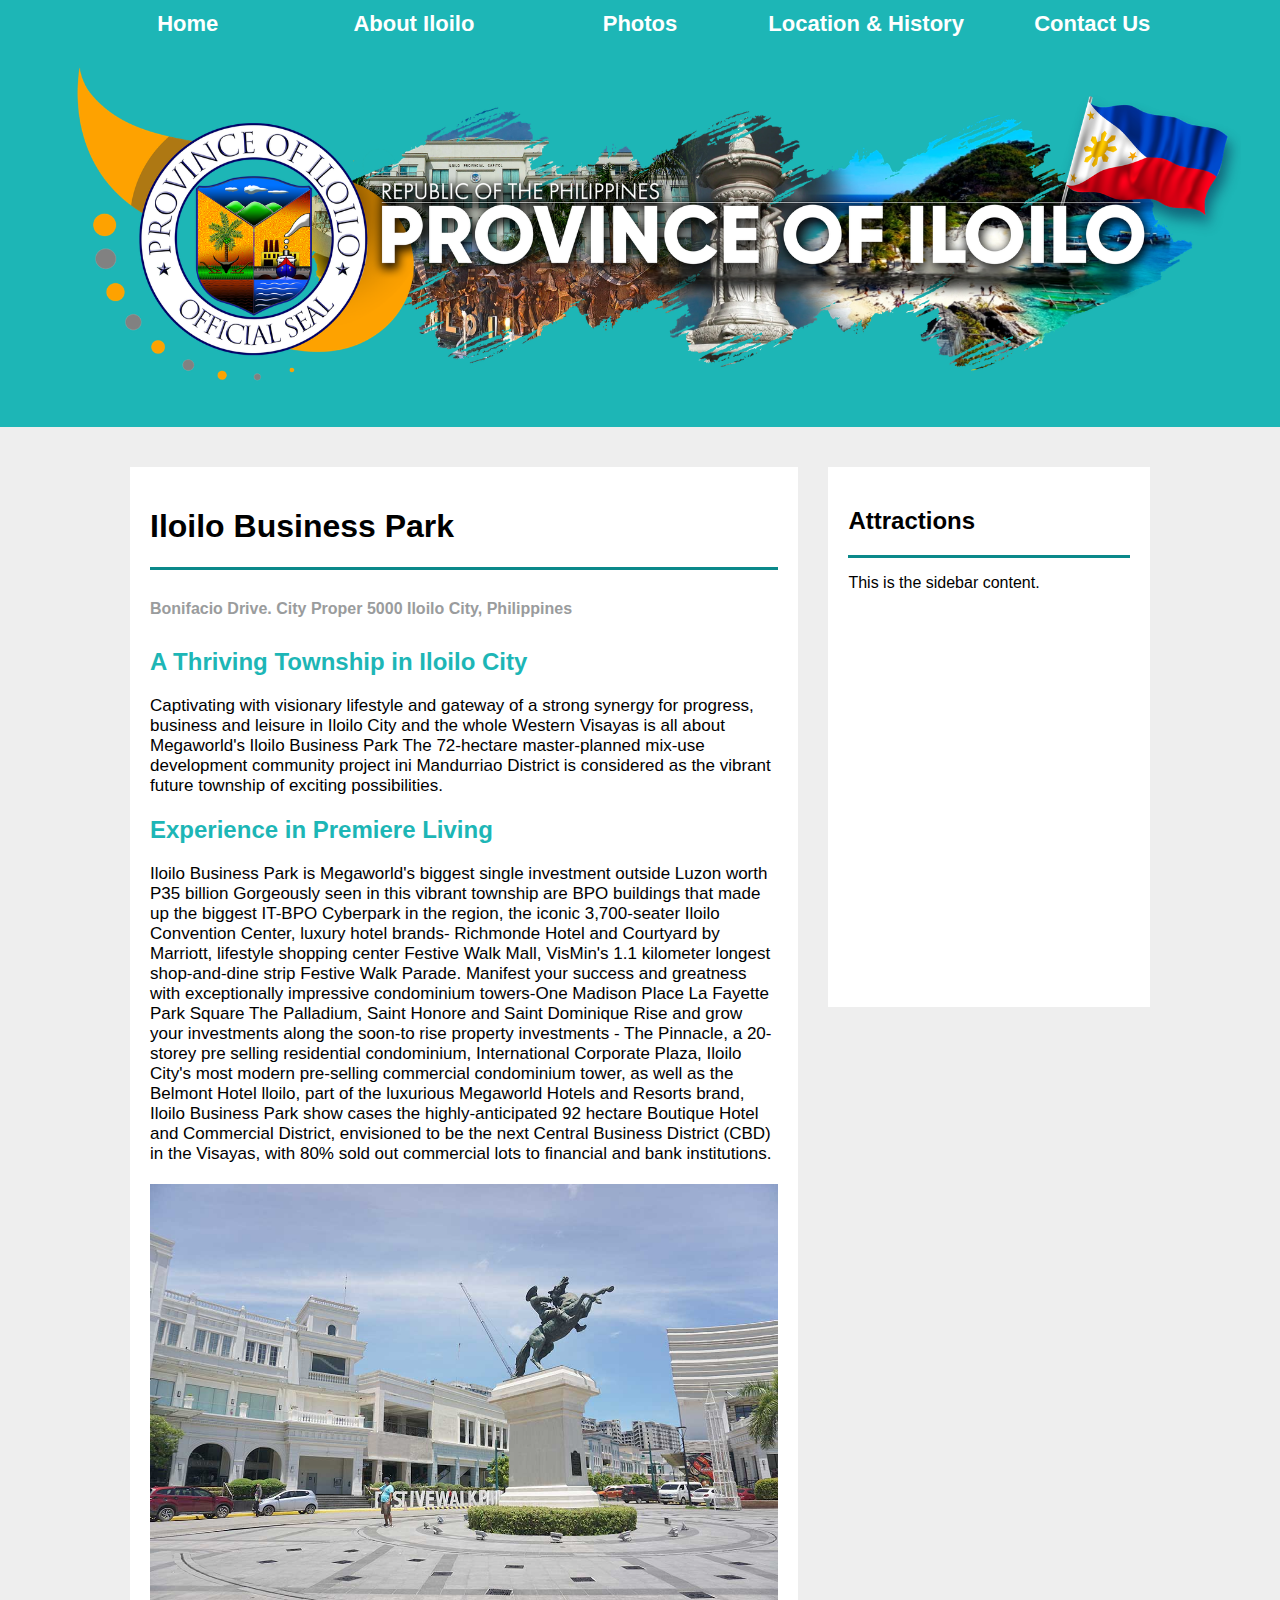
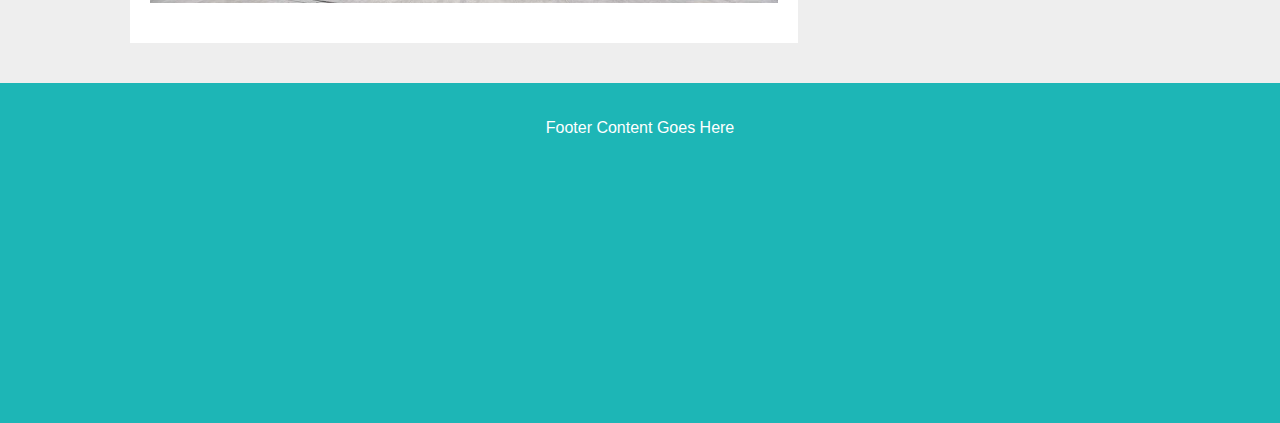
<file: Page3.html>
<!DOCTYPE html>
<html lang="en">

<head>
    <meta charset="UTF-8">
    <meta name="viewport" content="width=device-width, initial-scale=1.0">
    <link rel="stylesheet" type="text/css" href="CSS/style1.css">
    <link rel="stylesheet" type="text/css" href="CSS/style2.css">
    <link rel="stylesheet" type="text/css" href="CSS/Image.css">
</head>

<body>

    <div class="header">
        <nav class="navigation">
            <ul>
                <li><a href="Home.html">Home</a></li>
                <li><a href="About.html">About Iloilo</a></li>
                <li><a href="Photos.html">Photos</a></li>
                <li><a href="Location And History.html">Location &amp; History</a></li>
                <li><a href="Contact Us.html">Contact Us</a></li>
            </ul>
        </nav>
        <img src="Image/Banner 1.png" alt="Description of your photo" class="header-photo">
    </div>

    <div class="container">
        <div class="leftbody">
            <h1>Iloilo Business Park</h1>
            <div class="line"></div>

            <h4 class="custom-heading">Bonifacio Drive. City Proper 5000 Iloilo City, Philippines</h4>

            <h2>A Thriving Township in Iloilo City</h2>

            <p class="no-margin">Captivating with visionary lifestyle and gateway of a strong synergy for progress,
                business and leisure in Iloilo City and the whole Western Visayas is all about Megaworld's Iloilo
                Business Park The 72-hectare master-planned mix-use development community project ini Mandurriao
                District is considered as the vibrant future township of exciting possibilities.</p>

            <h2>Experience in Premiere Living</h2>

            <p class="no-margin">Iloilo Business Park is Megaworld's biggest single investment outside Luzon worth P35
                billion Gorgeously seen in this vibrant township are BPO buildings that made up the biggest IT-BPO
                Cyberpark in the region, the iconic 3,700-seater Iloilo Convention Center, luxury hotel brands-
                Richmonde Hotel and Courtyard by Marriott, lifestyle shopping center Festive Walk Mall, VisMin's 1.1
                kilometer longest shop-and-dine strip Festive Walk Parade. Manifest your success and greatness with
                exceptionally impressive condominium towers-One Madison Place La Fayette Park Square The Palladium,
                Saint Honore and Saint Dominique Rise and grow your investments along the soon-to rise property
                investments - The Pinnacle, a 20-storey pre selling residential condominium, International Corporate
                Plaza, Iloilo City's most modern pre-selling commercial condominium tower, as well as the Belmont Hotel
                lloilo, part of the luxurious Megaworld Hotels and Resorts brand, Iloilo Business Park show cases the
                highly-anticipated 92 hectare Boutique Hotel and Commercial District, envisioned to be the next Central
                Business District (CBD) in the Visayas, with 80% sold out commercial lots to financial and bank
                institutions.</p>

            <img src="Image/3.jpg" alt="Description of your photo" class="history-photo">

        </div>

        <div class="rightbody">
            <h2>Attractions</h2>
            <div class="line"></div>
            <p>This is the sidebar content.</p>
        </div>
    </div>

    <div class="footer">
        <p>Footer Content Goes Here</p>
    </div>

</body>

</html>
</file>
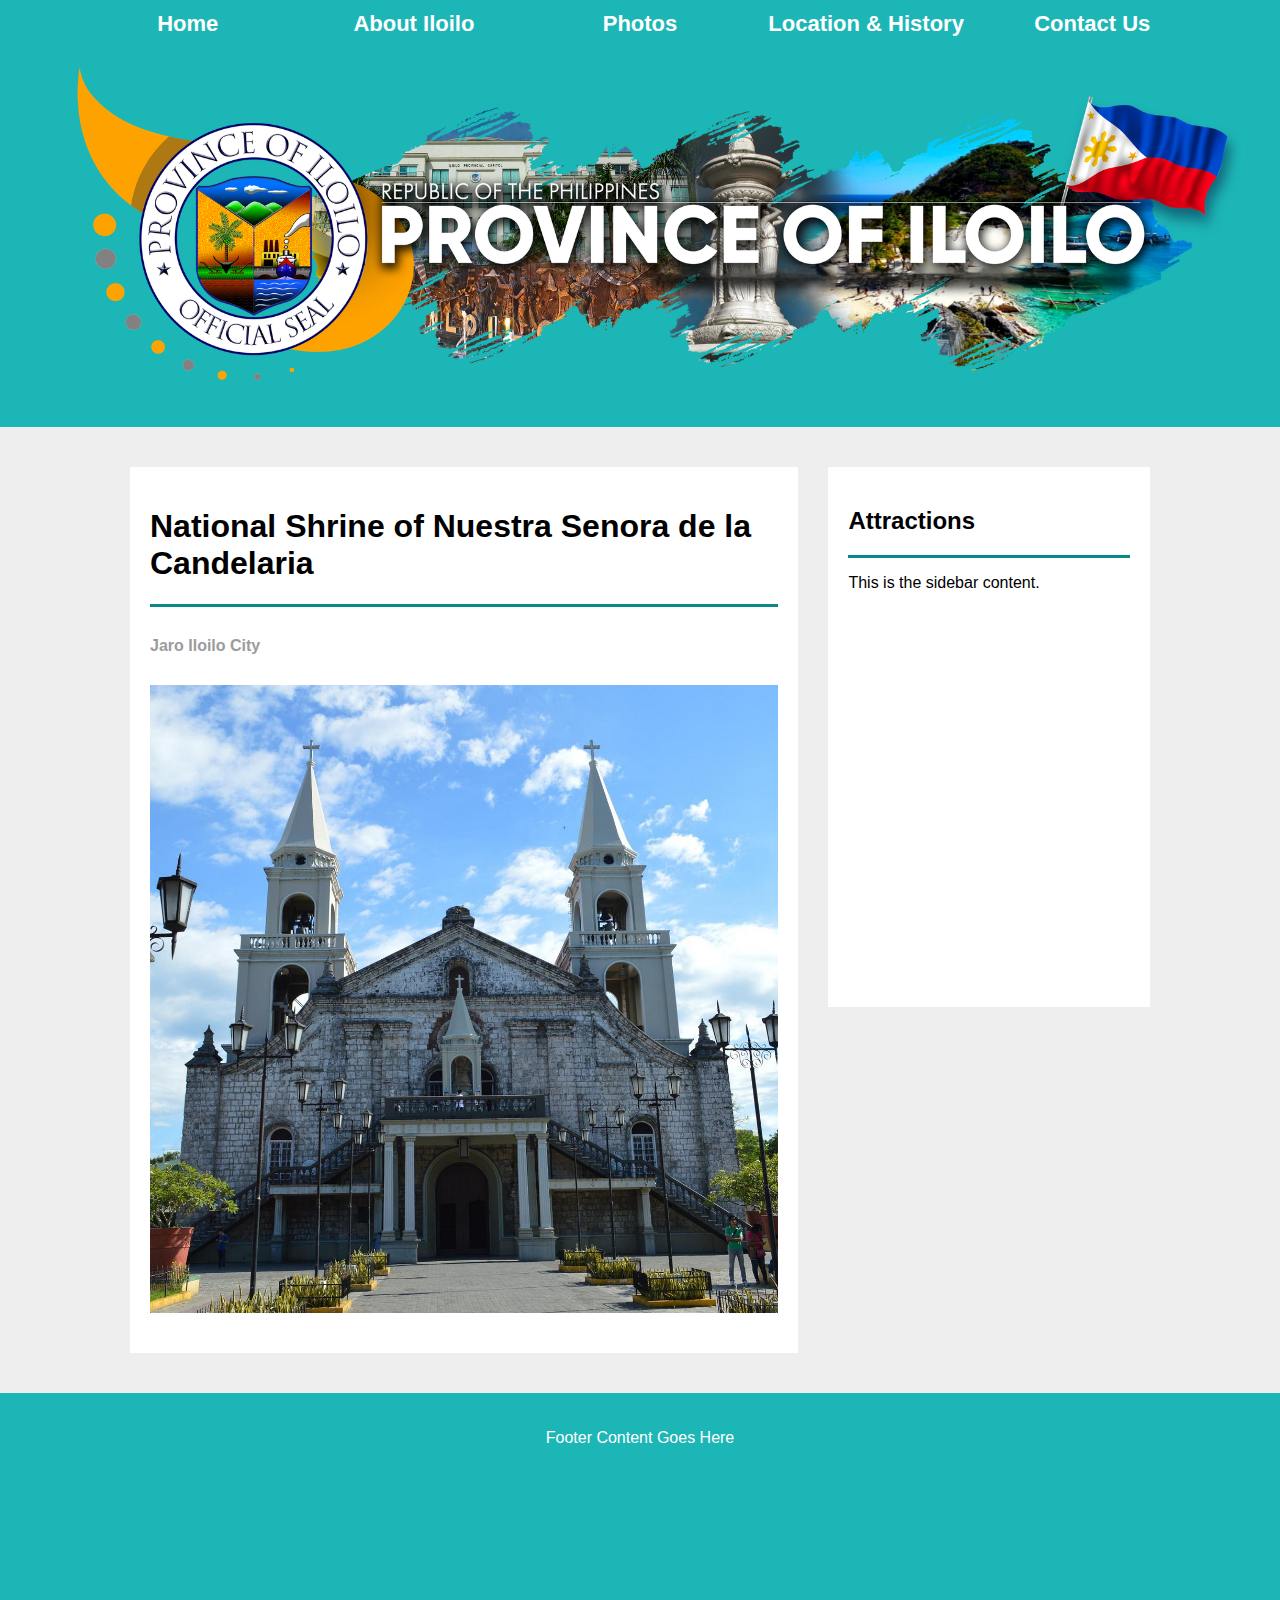
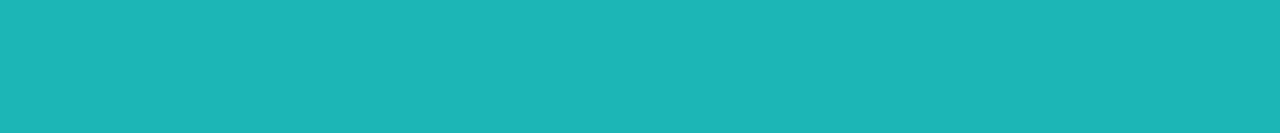
<file: Page4.html>
<!DOCTYPE html>
<html lang="en">

<head>
    <meta charset="UTF-8">
    <meta name="viewport" content="width=device-width, initial-scale=1.0">
    <link rel="stylesheet" type="text/css" href="CSS/style1.css">
    <link rel="stylesheet" type="text/css" href="CSS/style2.css">
    <link rel="stylesheet" type="text/css" href="CSS/Image.css">
</head>

<body>

    <div class="header">
        <nav class="navigation">
            <ul>
                <li><a href="Home.html">Home</a></li>
                <li><a href="About.html">About Iloilo</a></li>
                <li><a href="Photos.html">Photos</a></li>
                <li><a href="Location And History.html">Location &amp; History</a></li>
                <li><a href="Contact Us.html">Contact Us</a></li>
            </ul>
        </nav>
        <img src="Image/Banner 1.png" alt="Description of your photo"
            class="header-photo">
    </div>

    <div class="container">
        <div class="leftbody">
            <h1>National Shrine of Nuestra Senora de la Candelaria</h1>
            <div class="line"></div>

            <h4 class="custom-heading">Jaro Iloilo City</h4>

            <p class="no-margin"></p>

            <img src="Image/4.jpg" alt="Description of your photo" class="history-photo">

        </div>

        <div class="rightbody">
            <h2>Attractions</h2>
            <div class="line"></div>
            <p>This is the sidebar content.</p>
        </div>
    </div>

    <div class="footer">
        <p>Footer Content Goes Here</p>
    </div>

</body>

</html>
</file>
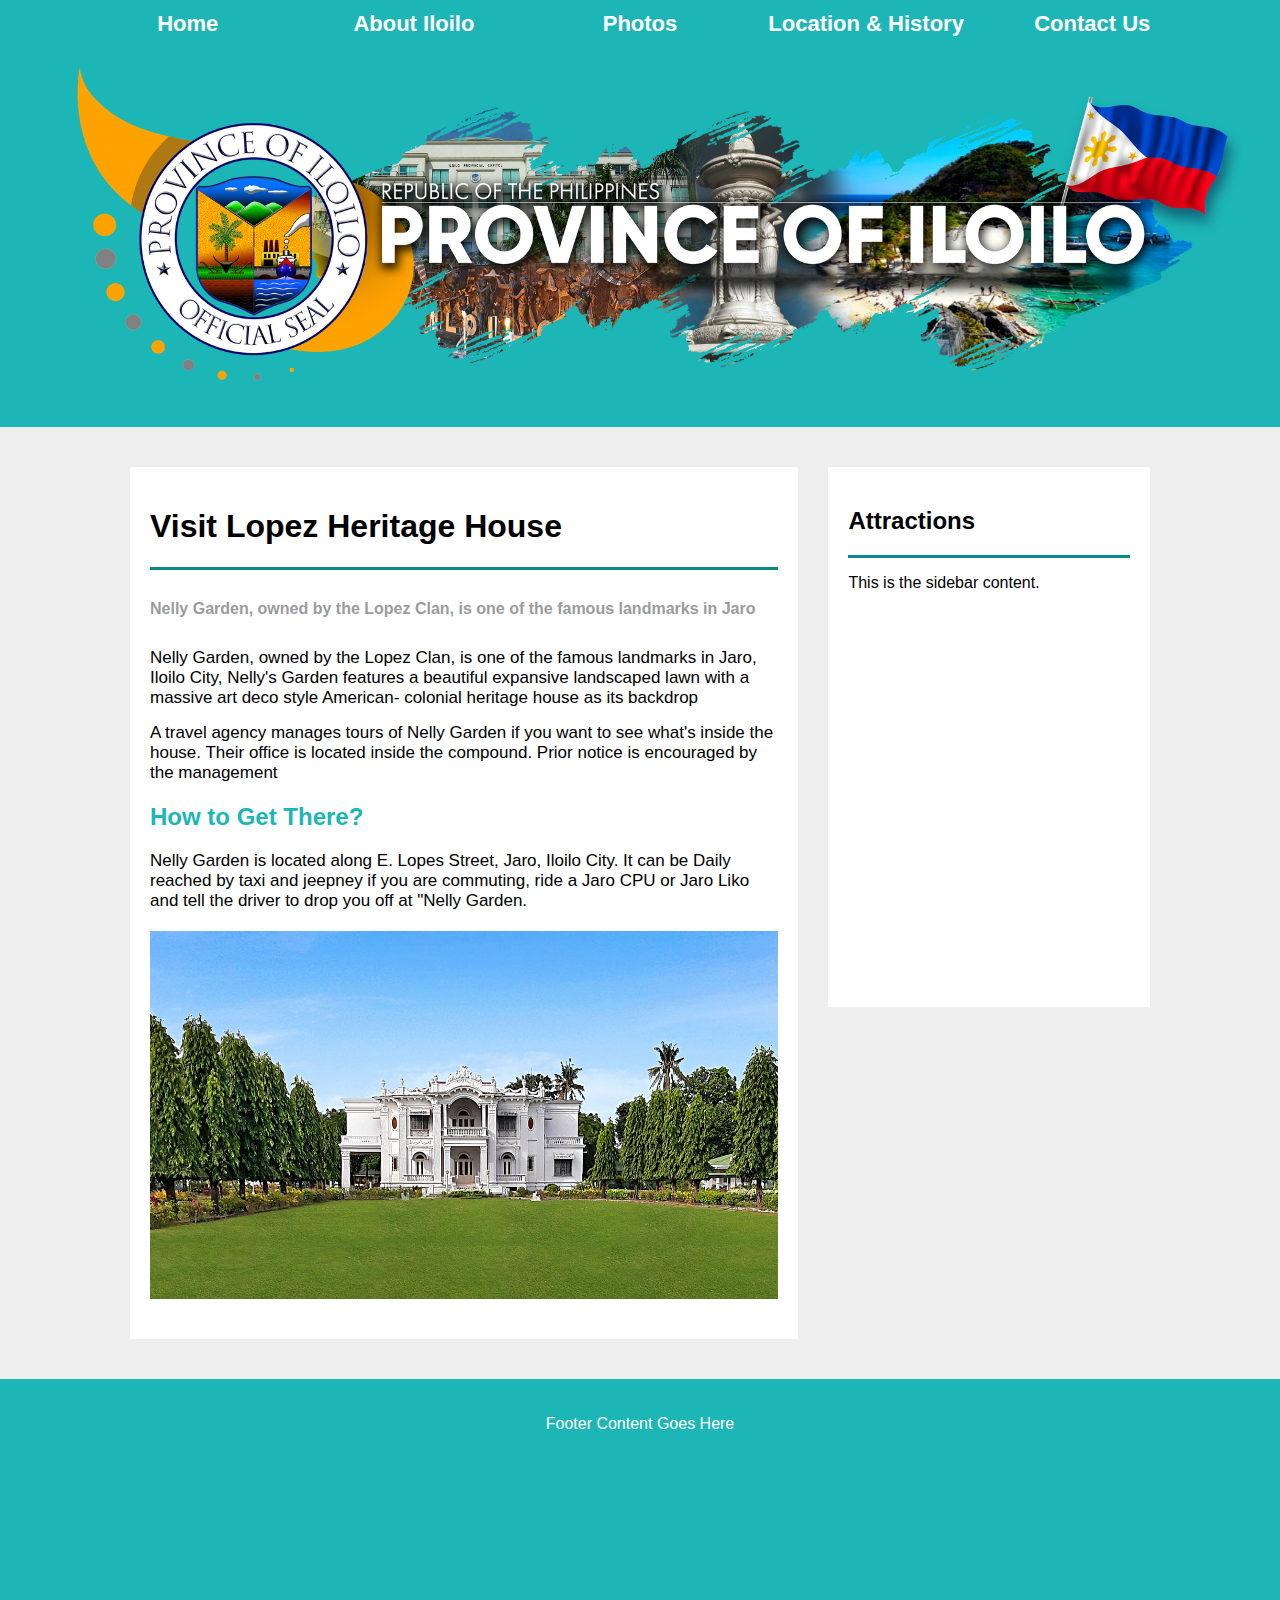
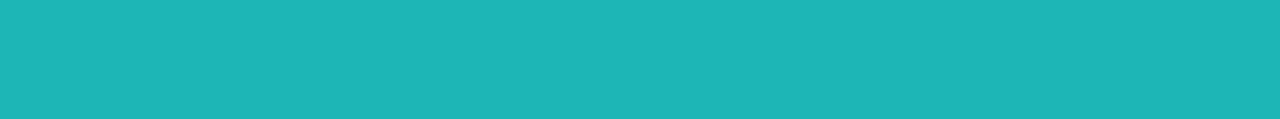
<file: Page5.html>
<!DOCTYPE html>
<html lang="en">

<head>
    <meta charset="UTF-8">
    <meta name="viewport" content="width=device-width, initial-scale=1.0">
    <link rel="stylesheet" type="text/css" href="CSS/style1.css">
    <link rel="stylesheet" type="text/css" href="CSS/style2.css">
    <link rel="stylesheet" type="text/css" href="CSS/Image.css">
</head>

<body>

    <div class="header">
        <nav class="navigation">
            <ul>
                <li><a href="Home.html">Home</a></li>
                <li><a href="About.html">About Iloilo</a></li>
                <li><a href="Photos.html">Photos</a></li>
                <li><a href="Location And History.html">Location &amp; History</a></li>
                <li><a href="Contact Us.html">Contact Us</a></li>
            </ul>
        </nav>
        <img src="Image/Banner 1.png" alt="Description of your photo"
            class="header-photo">
    </div>

    <div class="container">
        <div class="leftbody">
            <h1>Visit Lopez Heritage House</h1>
            <div class="line"></div>

            <h4 class="custom-heading">Nelly Garden, owned by the Lopez Clan, is one of the famous landmarks in Jaro
            </h4>

            <p class="no-margin">Nelly Garden, owned by the Lopez Clan, is one of the famous landmarks in Jaro, Iloilo
                City, Nelly's Garden features a beautiful expansive landscaped lawn with a massive art deco style
                American- colonial heritage house as its backdrop</p>

            <p class="no-margin">A travel agency manages tours of Nelly Garden if you want to see what's inside the
                house. Their office is located inside the compound. Prior notice is encouraged by the management</p>

            <h2>How to Get There?</h2>
            <p class="no-margin">Nelly Garden is located along E. Lopes Street, Jaro, Iloilo City. It can be Daily
                reached by taxi and jeepney if you are commuting, ride a Jaro CPU or Jaro Liko and tell the driver to
                drop you off at "Nelly Garden.</p>

            <img src="Image/5.jpg" alt="Description of your photo" class="history-photo">

        </div>

        <div class="rightbody">
            <h2>Attractions</h2>
            <div class="line"></div>
            <p>This is the sidebar content.</p>
        </div>
    </div>

    <div class="footer">
        <p>Footer Content Goes Here</p>
    </div>

</body>

</html>
</file>
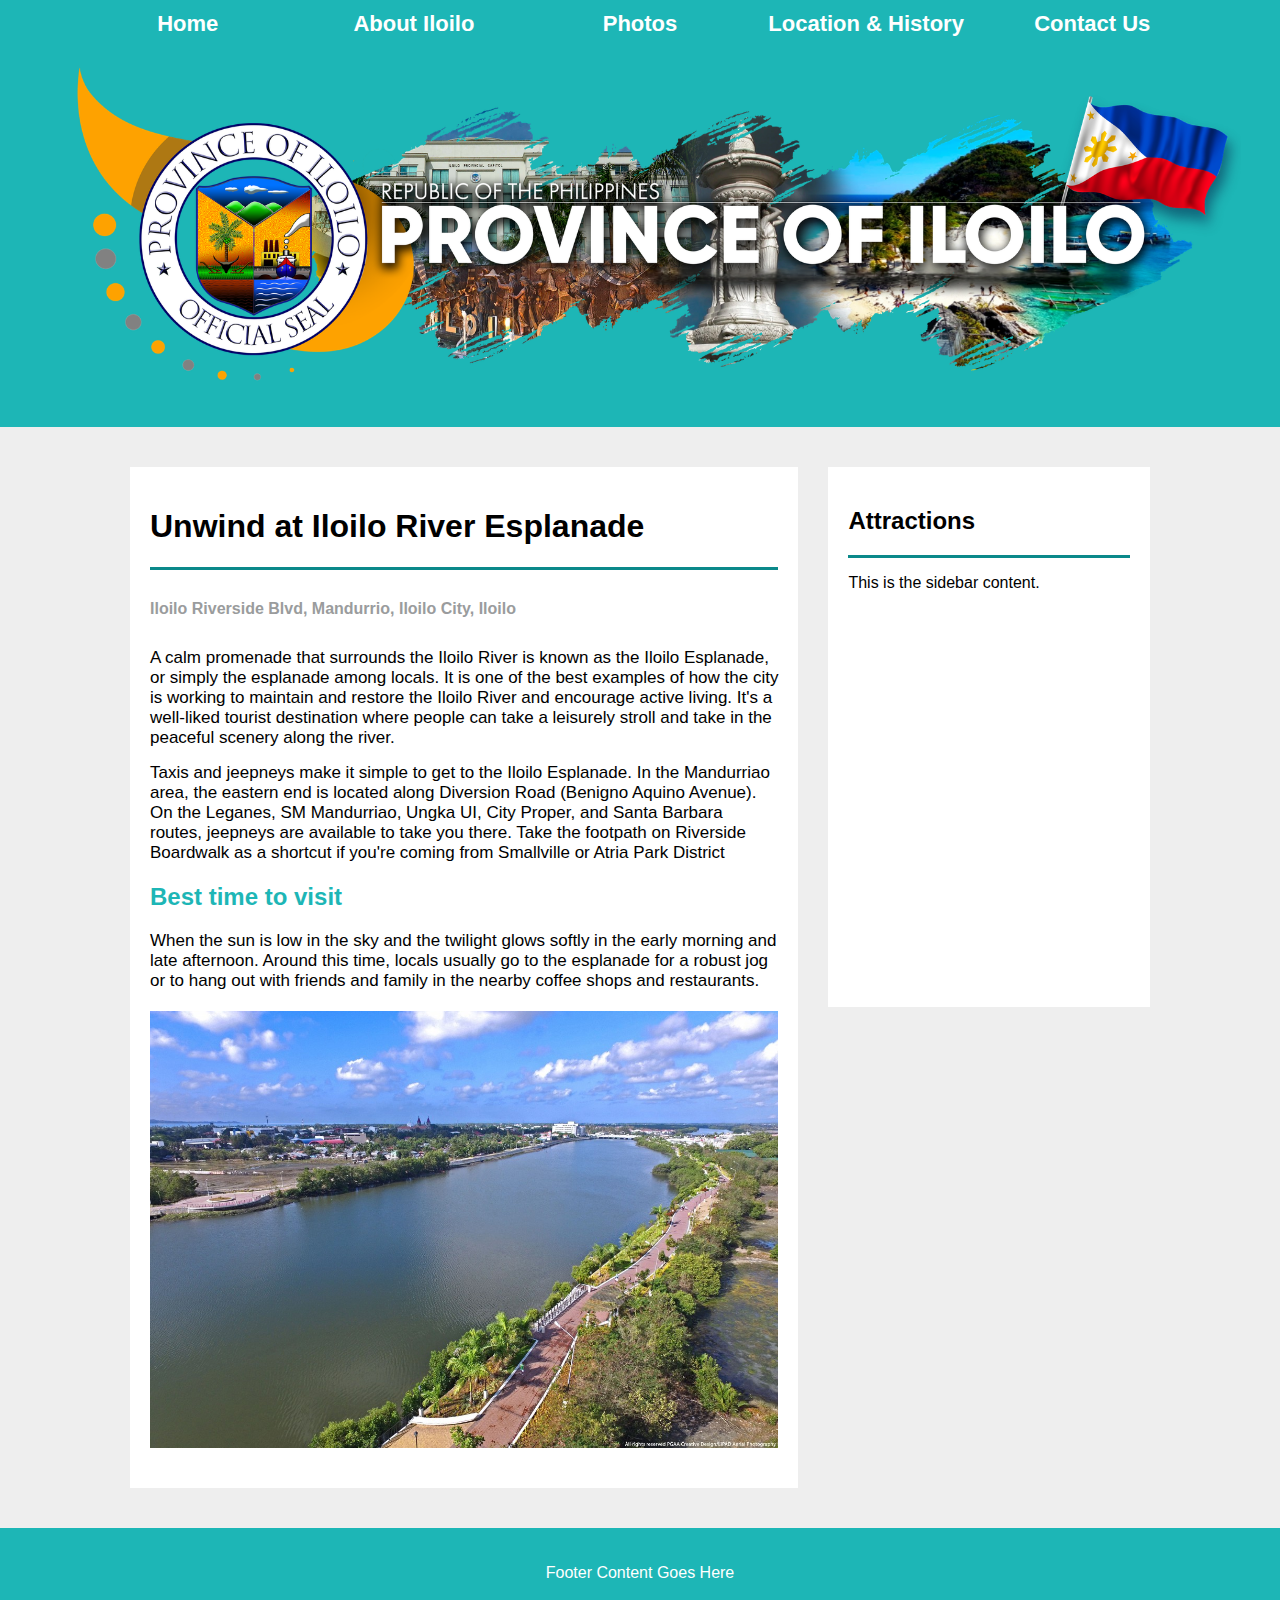
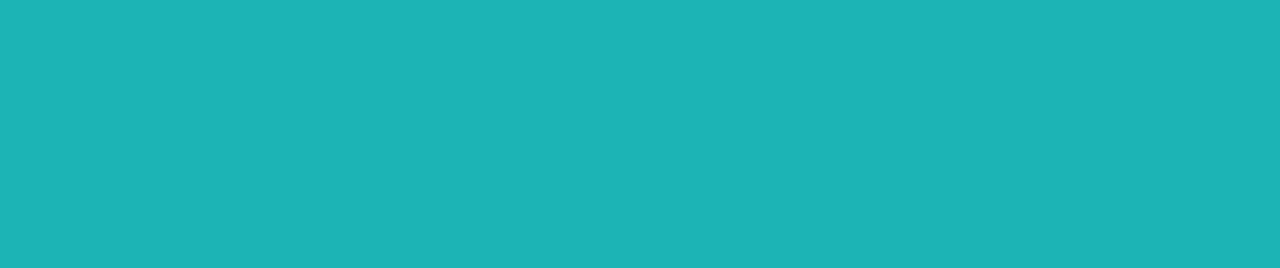
<file: Page6.html>
<!DOCTYPE html>
<html lang="en">

<head>
    <meta charset="UTF-8">
    <meta name="viewport" content="width=device-width, initial-scale=1.0">
    <link rel="stylesheet" type="text/css" href="CSS/style1.css">
    <link rel="stylesheet" type="text/css" href="CSS/style2.css">
    <link rel="stylesheet" type="text/css" href="CSS/Image.css">
</head>

<body>

    <div class="header">
        <nav class="navigation">
            <ul>
                <li><a href="Home.html">Home</a></li>
                <li><a href="About.html">About Iloilo</a></li>
                <li><a href="Photos.html">Photos</a></li>
                <li><a href="Location And History.html">Location &amp; History</a></li>
                <li><a href="Contact Us.html">Contact Us</a></li>
            </ul>
        </nav>
        <img src="Image/Banner 1.png" alt="Description of your photo"
            class="header-photo">
    </div>

    <div class="container">
        <div class="leftbody">
            <h1>Unwind at Iloilo River Esplanade</h1>
            <div class="line"></div>

            <h4 class="custom-heading">Iloilo Riverside Blvd, Mandurrio, Iloilo City, Iloilo</h4>

            <p class="no-margin">A calm promenade that surrounds the Iloilo River is known as the Iloilo Esplanade, or
                simply the esplanade among locals. It is one of the best examples of how the city is working to maintain
                and restore the Iloilo River and encourage active living. It's a well-liked tourist destination where
                people can take a leisurely stroll and take in the peaceful scenery along the river.</p>

            <p class="no-margin">Taxis and jeepneys make it simple to get to the Iloilo Esplanade. In the Mandurriao
                area, the eastern end is located along Diversion Road (Benigno Aquino Avenue). On the Leganes, SM
                Mandurriao, Ungka UI, City Proper, and Santa Barbara routes, jeepneys are available to take you there.
                Take the footpath on Riverside Boardwalk as a shortcut if you're coming from Smallville or Atria Park
                District</p>

            <h2>Best time to visit</h2>
            <p class="no-margin">When the sun is low in the sky and the twilight glows softly in the early morning and
                late afternoon. Around this time, locals usually go to the esplanade for a robust jog or to hang out
                with friends and family in the nearby coffee shops and restaurants.</p>

            <img src="Image/6.jpg" alt="Description of your photo" class="history-photo">

        </div>

        <div class="rightbody">
            <h2>Attractions</h2>
            <div class="line"></div>
            <p>This is the sidebar content.</p>
        </div>
    </div>

    <div class="footer">
        <p>Footer Content Goes Here</p>
    </div>

</body>

</html>
</file>
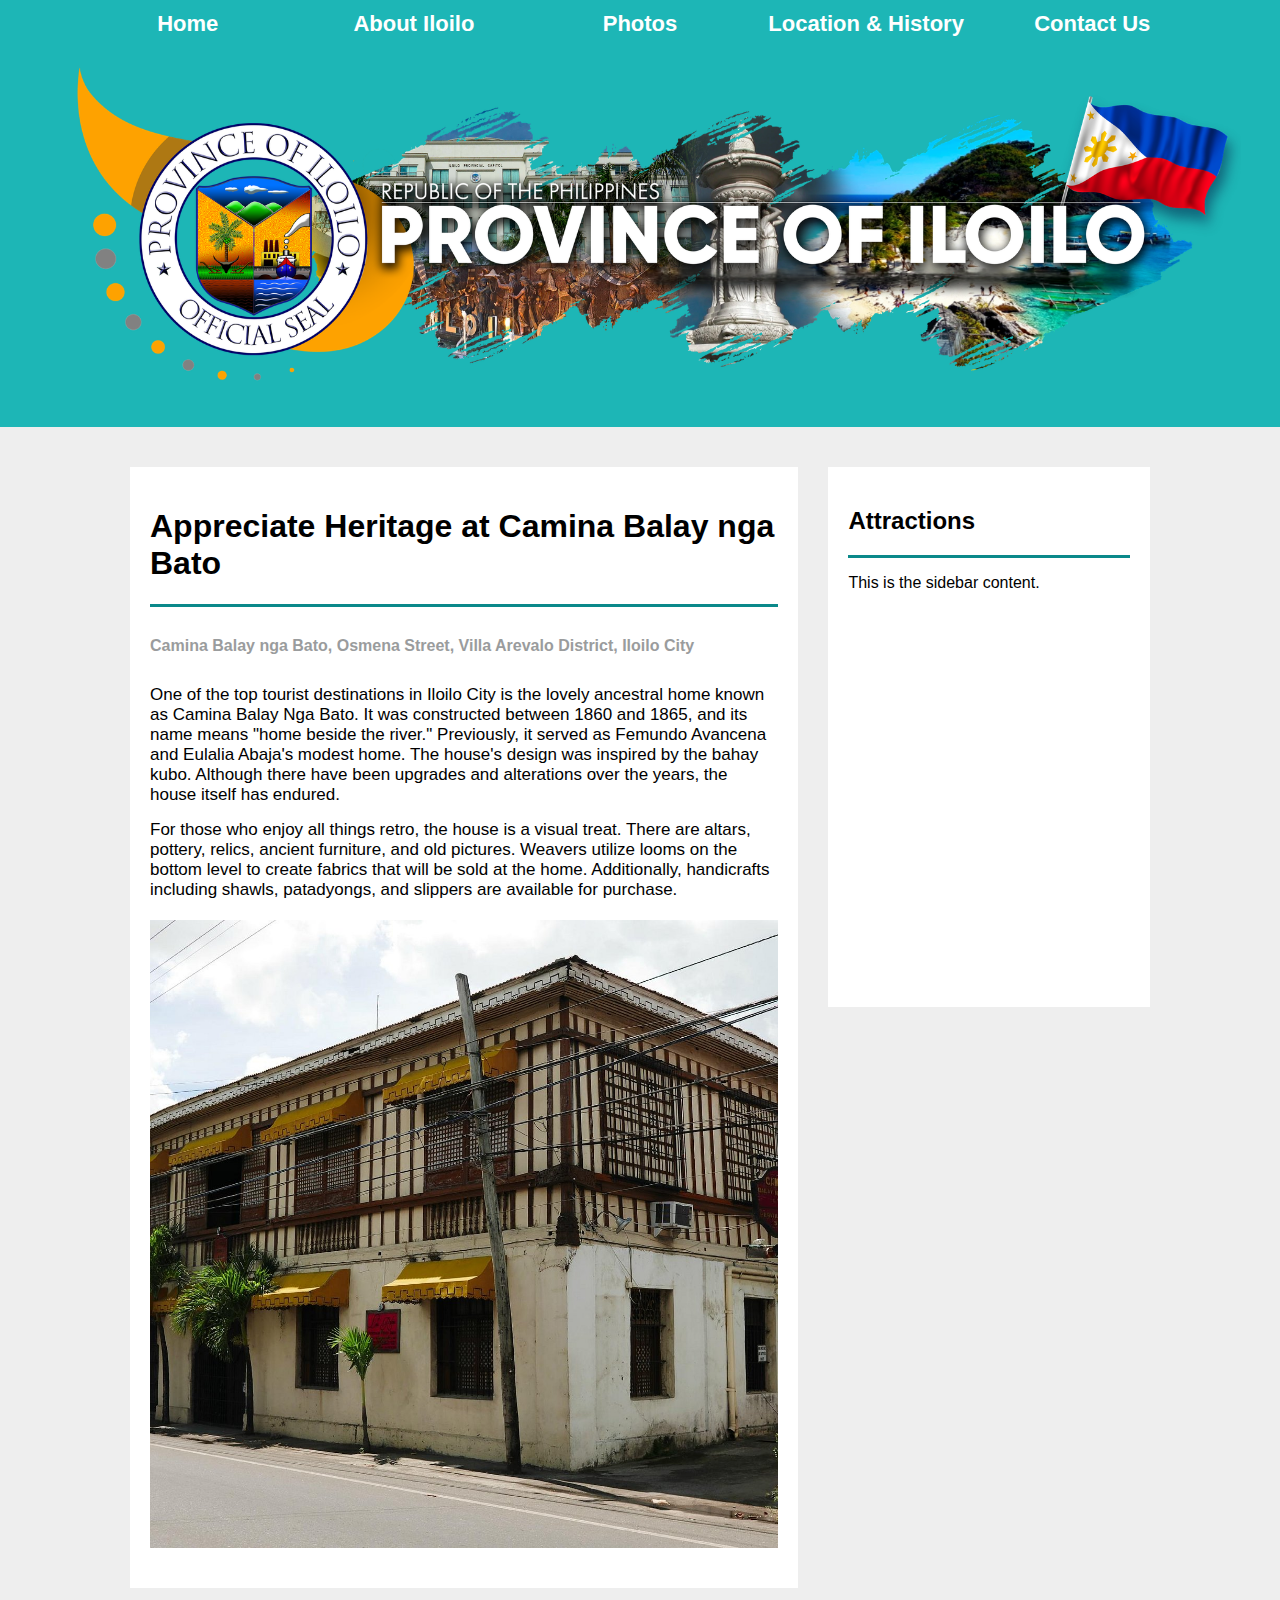
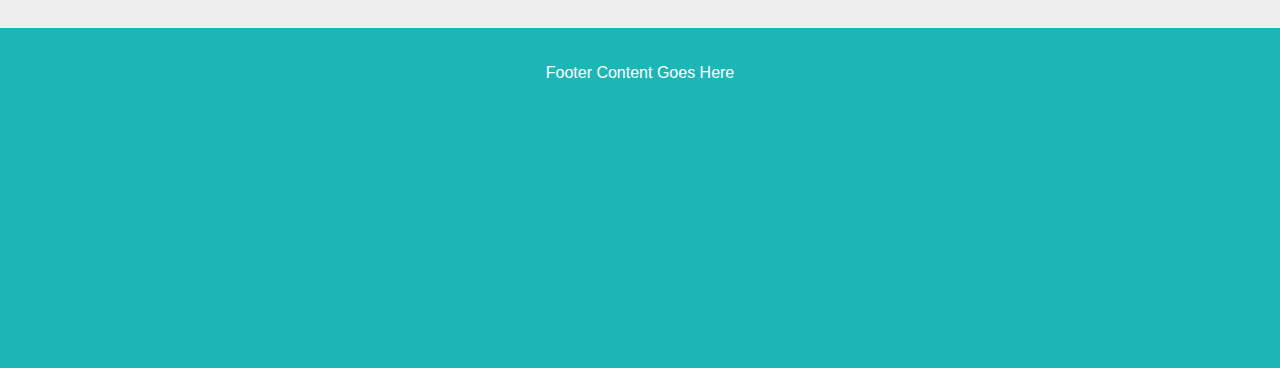
<file: Page7.html>
<!DOCTYPE html>
<html lang="en">

<head>
    <meta charset="UTF-8">
    <meta name="viewport" content="width=device-width, initial-scale=1.0">
    <link rel="stylesheet" type="text/css" href="CSS/style1.css">
    <link rel="stylesheet" type="text/css" href="CSS/style2.css">
    <link rel="stylesheet" type="text/css" href="CSS/Image.css">
</head>

<body>

    <div class="header">
        <nav class="navigation">
            <ul>
                <li><a href="Home.html">Home</a></li>
                <li><a href="About.html">About Iloilo</a></li>
                <li><a href="Photos.html">Photos</a></li>
                <li><a href="Location And History.html">Location &amp; History</a></li>
                <li><a href="Contact Us.html">Contact Us</a></li>
            </ul>
        </nav>
        <img src="Image/Banner 1.png" alt="Description of your photo"
            class="header-photo">
    </div>

    <div class="container">
        <div class="leftbody">
            <h1>Appreciate Heritage at Camina Balay nga Bato</h1>
            <div class="line"></div>

            <h4 class="custom-heading">Camina Balay nga Bato, Osmena Street, Villa Arevalo District, Iloilo City</h4>

            <p class="no-margin">One of the top tourist destinations in Iloilo City is the lovely ancestral home known
                as Camina Balay Nga Bato. It was constructed between 1860 and 1865, and its name means "home beside the
                river." Previously, it served as Femundo Avancena and Eulalia Abaja's modest home. The house's design
                was inspired by the bahay kubo. Although there have been upgrades and alterations over the years, the
                house itself has endured.</p>

            <p class="no-margin">For those who enjoy all things retro, the house is a visual treat. There are altars,
                pottery, relics, ancient furniture, and old pictures. Weavers utilize looms on the bottom level to
                create fabrics that will be sold at the home. Additionally, handicrafts including shawls, patadyongs,
                and slippers are available for purchase.</p>

            <img src="Image/7.jpg" alt="Description of your photo" class="history-photo">

        </div>

        <div class="rightbody">
            <h2>Attractions</h2>
            <div class="line"></div>
            <p>This is the sidebar content.</p>
        </div>
    </div>

    <div class="footer">
        <p>Footer Content Goes Here</p>
    </div>

</body>

</html>
</file>
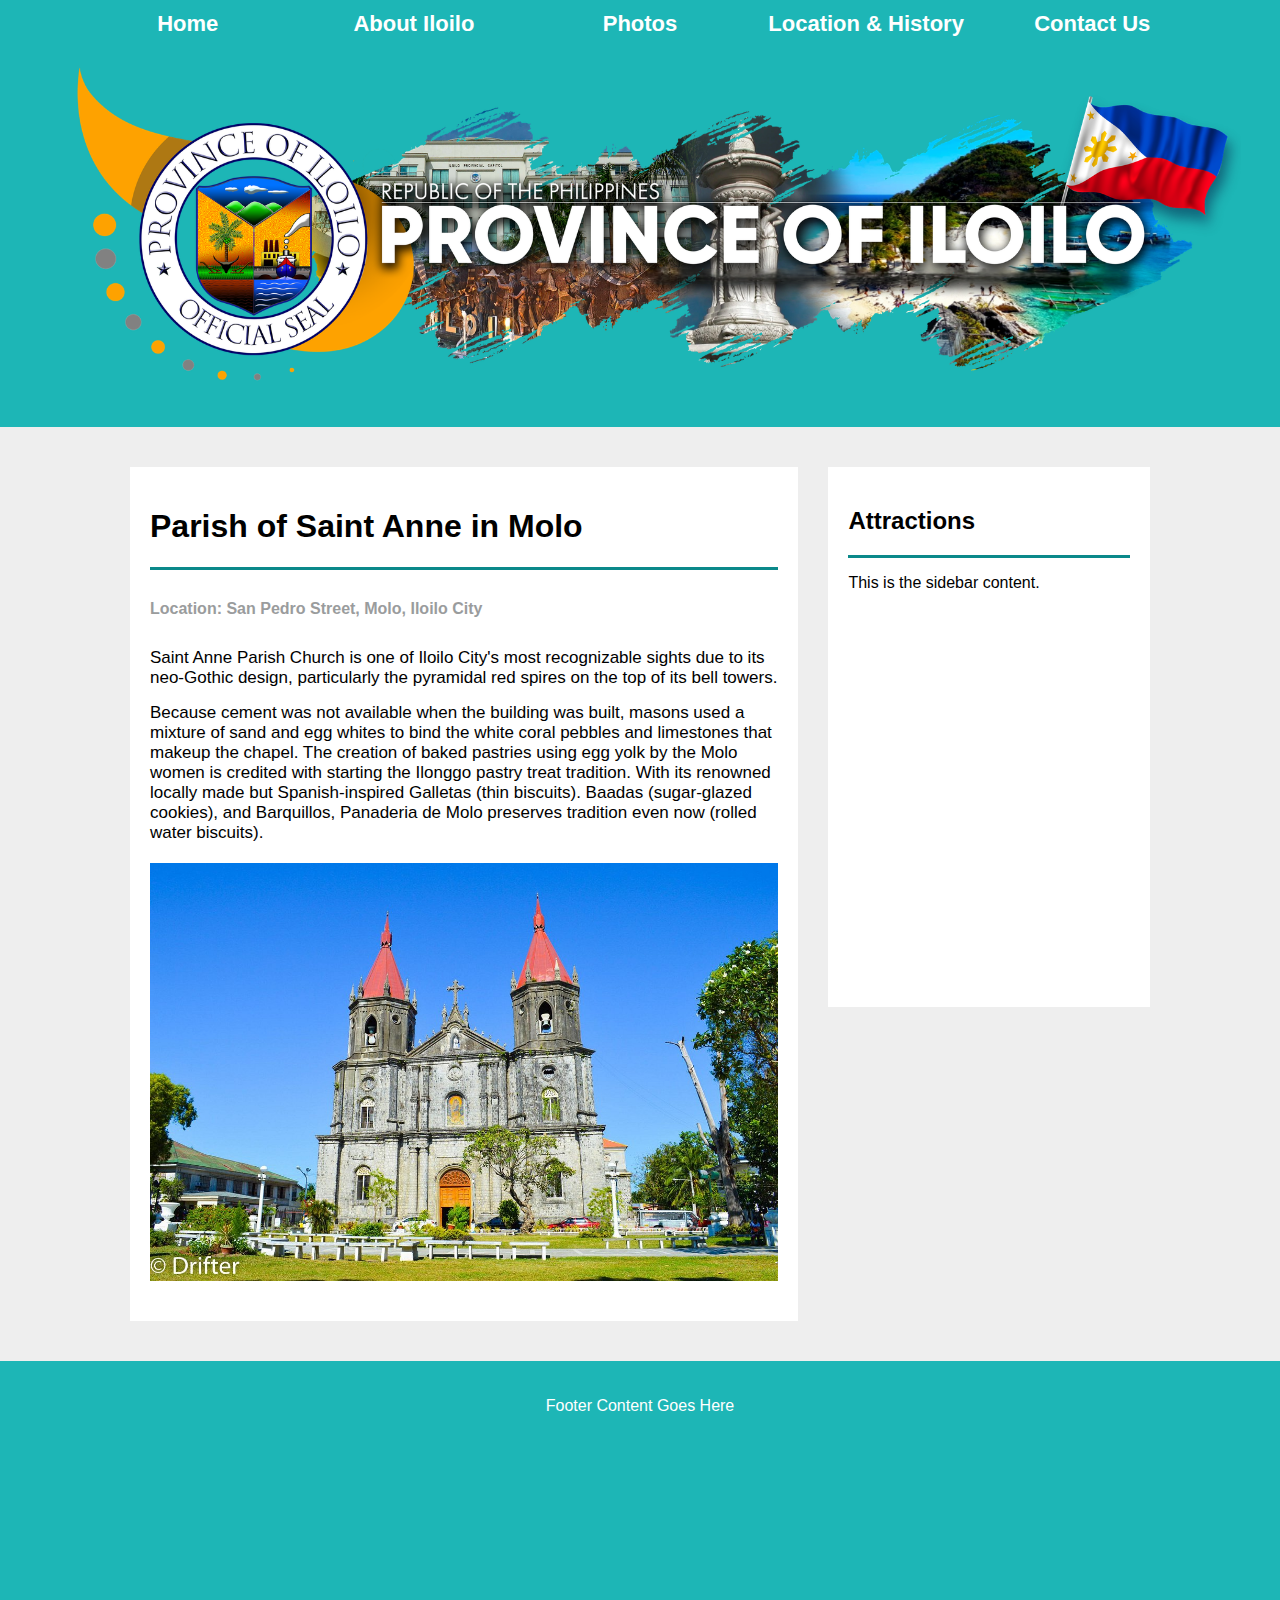
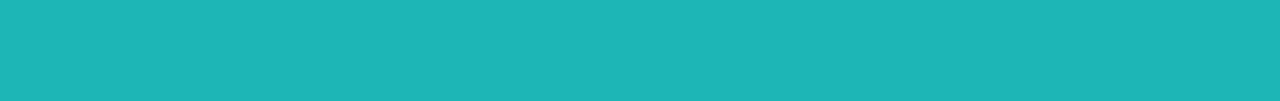
<file: Page8.html>
<!DOCTYPE html>
<html lang="en">

<head>
    <meta charset="UTF-8">
    <meta name="viewport" content="width=device-width, initial-scale=1.0">
    <link rel="stylesheet" type="text/css" href="CSS/style1.css">
    <link rel="stylesheet" type="text/css" href="CSS/style2.css">
    <link rel="stylesheet" type="text/css" href="CSS/Image.css">
</head>

<body>

    <div class="header">
        <nav class="navigation">
            <ul>
                <li><a href="Home.html">Home</a></li>
                <li><a href="About.html">About Iloilo</a></li>
                <li><a href="Photos.html">Photos</a></li>
                <li><a href="Location And History.html">Location &amp; History</a></li>
                <li><a href="Contact Us.html">Contact Us</a></li>
            </ul>
        </nav>
        <img src="Image/Banner 1.png" alt="Description of your photo"
            class="header-photo">
    </div>

    <div class="container">
        <div class="leftbody">
            <h1>Parish of Saint Anne in Molo</h1>
            <div class="line"></div>

            <h4 class="custom-heading">Location: San Pedro Street, Molo, Iloilo City</h4>

            <p class="no-margin">Saint Anne Parish Church is one of Iloilo City's most recognizable sights due to its
                neo-Gothic design, particularly the pyramidal red spires on the top of its bell towers.</p>

            <p class="no-margin">Because cement was not available when the building was built, masons used a mixture of
                sand and egg whites to bind the white coral pebbles and limestones that makeup the chapel. The creation
                of baked pastries using egg yolk by the Molo women is credited with starting the Ilonggo pastry treat
                tradition. With its renowned locally made but Spanish-inspired Galletas (thin biscuits). Baadas
                (sugar-glazed cookies), and Barquillos, Panaderia de Molo preserves tradition even now (rolled water
                biscuits).</p>

            <img src="Image/8.jpg" alt="Description of your photo" class="history-photo">

        </div>

        <div class="rightbody">
            <h2>Attractions</h2>
            <div class="line"></div>
            <p>This is the sidebar content.</p>
        </div>
    </div>

    <div class="footer">
        <p>Footer Content Goes Here</p>
    </div>

</body>

</html>
</file>
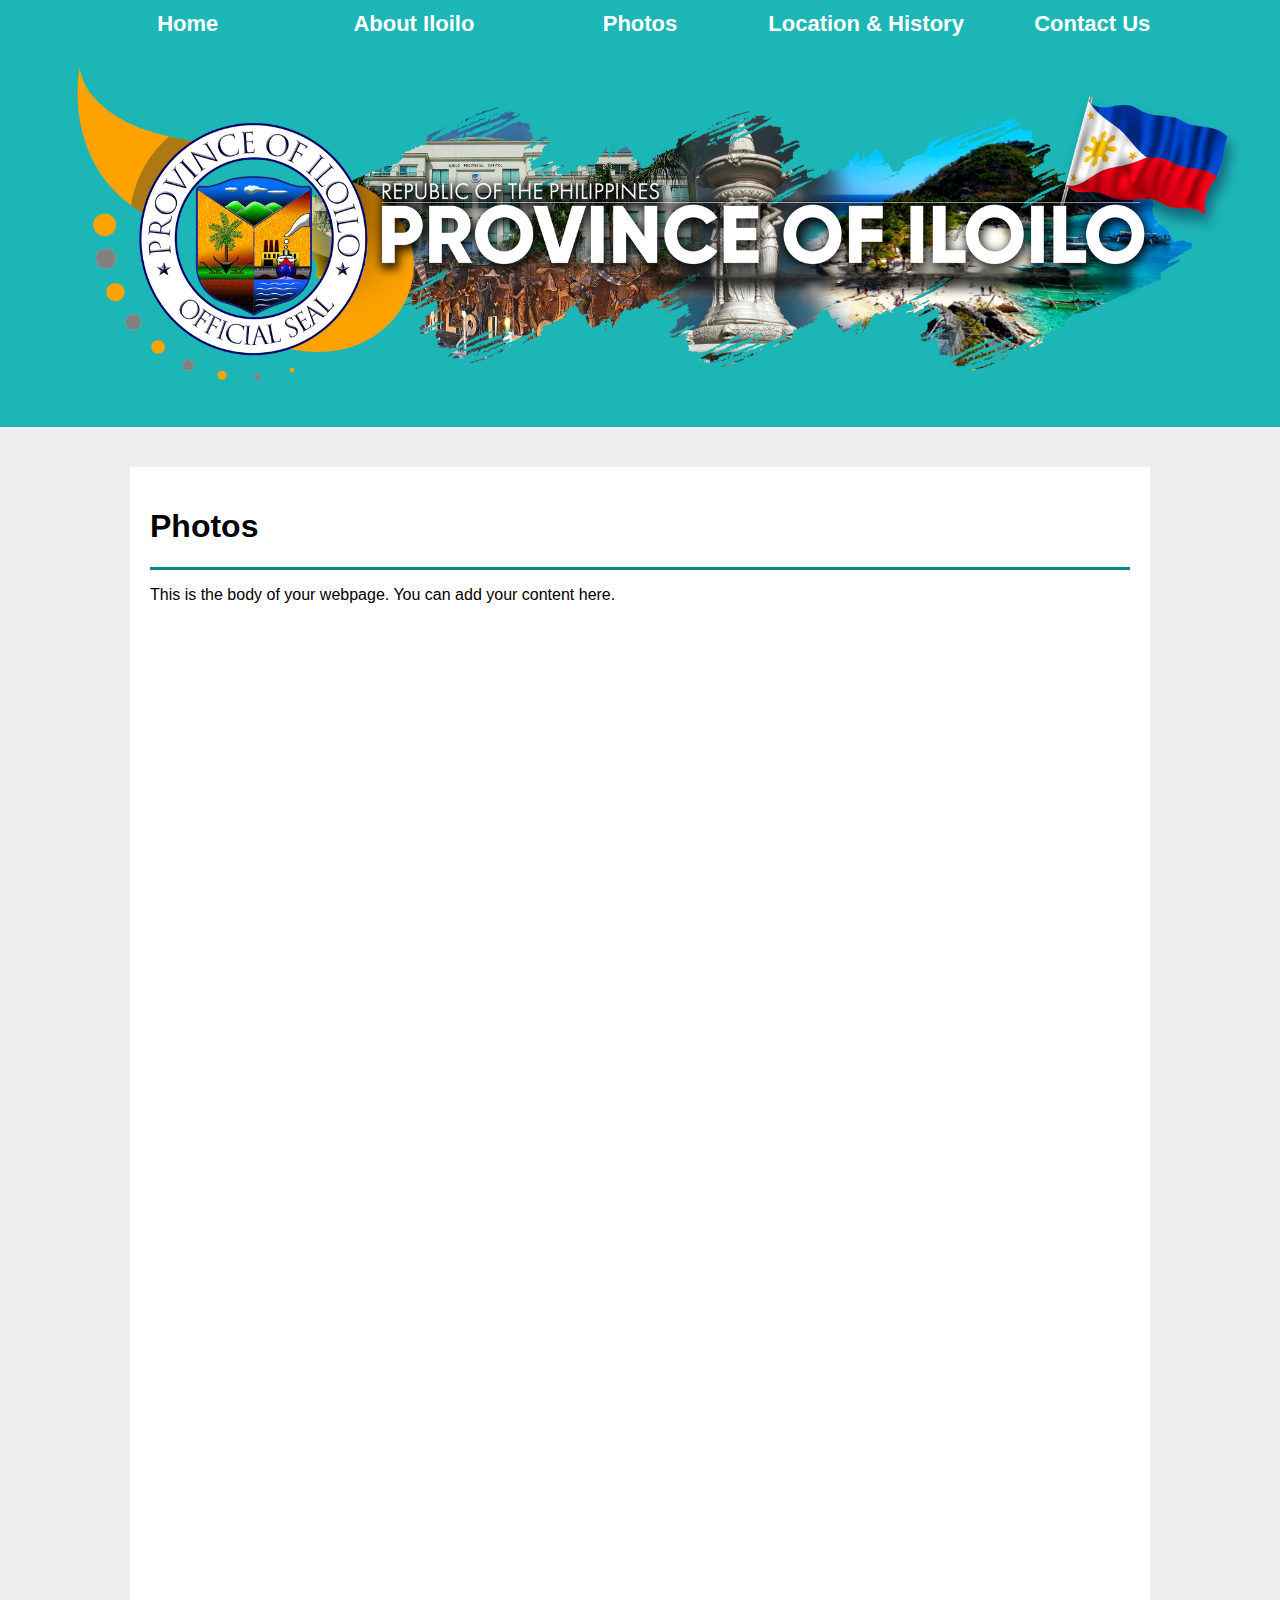
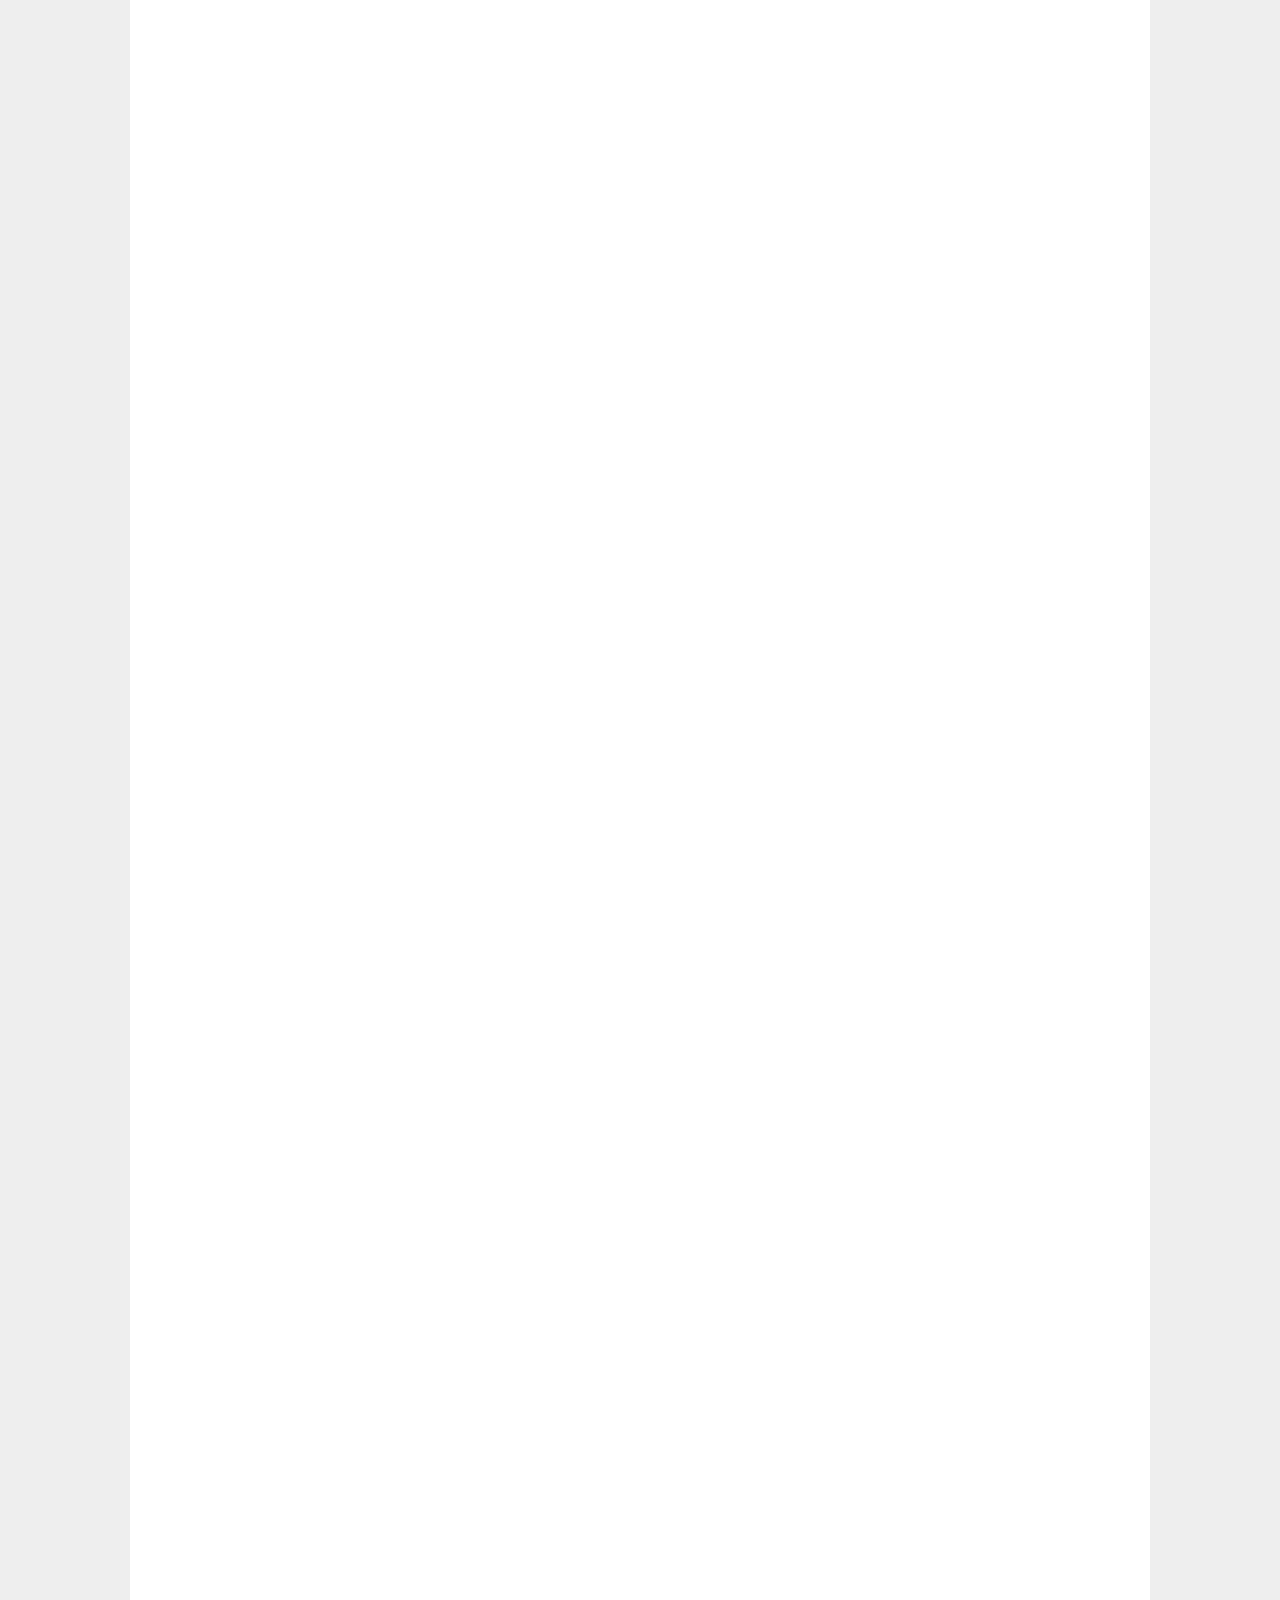
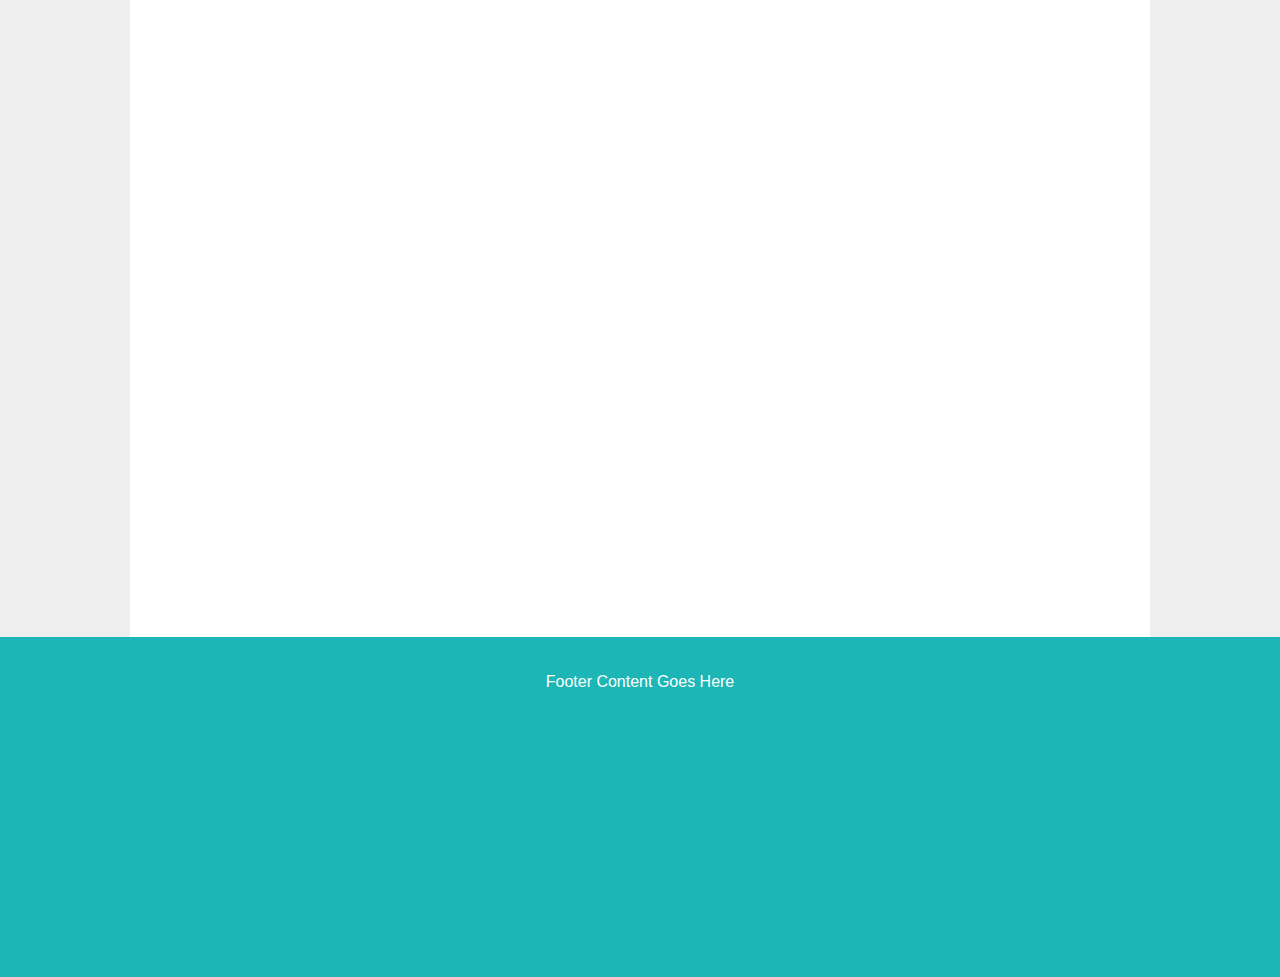
<file: Photos.html>
<!DOCTYPE html>
<html lang="en">

<head>
    <meta charset="UTF-8">
    <meta name="viewport" content="width=device-width, initial-scale=1.0">
    <link rel="stylesheet" type="text/css" href="CSS/style1.css">
    <link rel="stylesheet" type="text/css" href="CSS/style2.css">
    <link rel="stylesheet" type="text/css" href="CSS/Image.css">

</head>

<body>

    <div class="header">
        <nav class="navigation">
            <ul>
                <li><a href="Home.html">Home</a></li>
                <li><a href="About.html">About Iloilo</a></li>
                <li><a href="Photos.html">Photos</a></li>
                <li><a href="Location And History.html">Location &amp; History</a></li>
                <li><a href="Contact Us.html">Contact Us</a></li>
            </ul>
        </nav>
        <img src="Image/Banner 1.png" alt="Description of your photo" class="header-photo">
    </div>

    <div class="body">
        <h1>Photos</h1>
        <div class="line"></div>
        <p>This is the body of your webpage. You can add your content here.</p>
    </div>

    <div class="footer">
        <p>Footer Content Goes Here</p>
    </div>

</body>

</html>
</file>
<file: CSS/style2.css>
/* Styling the body */
.container {
    display: flex;
    flex: 1;
    /* Added to fill remaining space */
    padding-bottom: 40px;
}

.custom-heading {
    margin-top: 30px;
    margin-bottom: 30px;
    color: #9A9C9D;
}

.leftbody {
    padding: 20px;
    margin-top: 40px;
    margin-left: 130px;
    background-color: #ffffff;
    min-height: auto;
    width: 78%;
    position: relative;
    flex: 1;
}

.leftbody h2 {
    margin-top: 20px;
    /* Adjust the margin top as needed */
    color: #1DB6B6;
    /* Change the color to #1DB6B6 */
}

.leftbody p {
    margin-top: 15px;
    margin-bottom: 10px;
    margin-right: 350px;
    /* Adjust the margin as needed */
    font-size: 17px;
}


.leftbody .left-margin {
    margin-top: 15px;
    margin-bottom: 410px;
    margin-right: 400px;
    /* Adjust the margin as needed */
    font-size: 17px;
}

.right-margin {
    margin-left: 50%;
    /* Adjust the left margin */
    width: 50%;
    /* Adjust the width */
}

.leftbody .no-margin {
    margin-right: 0px;
}

.rightbody {
    padding: 20px;
    margin-top: 40px;
    margin-left: 30px;
    margin-right: 130px;
    background-color: #ffffff;
    height: 500px;
    width: 22%;
}


.line {
    border-bottom: 3px solid #0B898A;
    margin-bottom: 1px;
    /* Adjust margin as needed */
}
</file>
<file: CSS/Image.css>
/*About Iloilo Images*/
.upper-right-photo {
    position: absolute;
    top: 115px;
    right: 20px;
    width: 340px;
}

.contact-us-photo {
    position: absolute;
    top: 600px;
    left: 150px;
    width: 550px;
}

.history-photo {
    display: block;
    max-width: 100%;
    height: auto;
    margin-top: 20px;
    margin-bottom: 20px;
    margin-left: auto;
    margin-right: auto;
    width: 100%;
}

.map-2 {
    position: absolute;
    top: 1260px;
    right: 20px;
    width: 400px;
}

.map-3 {
    position: absolute;
    top: 1700px;
    left: 20px;
    width: 400px;
}

/* Additional CSS for Carousel */
.carousel-container {
    position: relative;
    overflow: hidden;
    width: 100%;
    margin-top: 20px;
    /* Adjust as needed */
}

.carousel {
    display: flex;
    transition: transform 0.5s ease;
    /* Smooth transition */
    transition-timing-function: ease-in-out;
    /* Smooth timing function */
}

.carousel img {
    width: 300px;
    height: 250px;
    padding-right: 10px;
    flex-shrink: 0;
    transition: transform 0.5s ease;
    transition-timing-function: ease-in-out;
}

.carousel-item {
    text-align: left;
}

.carousel-item a {
    text-decoration: none;
    color: inherit;
}

.carousel-item a:hover {
    text-decoration: underline;
}

.carousel-item h2 {
    color: #0B898A;
    margin-top: 10px;
    margin-left: 5px;
    margin-bottom: 5px;
    font-size: 18px;
}

.carousel-item p {
    margin-top: 10px;
    margin-left: 5px;
    margin-bottom: 5px;
    font-size: 14px;
}

.carousel-btn {
    position: absolute;
    top: 40%;
    transform: translateY(-50%);
    background: rgba(255, 255, 255, 0.5);
    padding: 10px;
    cursor: pointer;
}

.carousel-btn.prev {
    left: 10px;
}

.carousel-btn.next {
    right: 10px;
}
</file>
<file: CSS/style1.css>
/* CSS for styling */

/* Resetting default margin and padding */
body {
    margin: 0;
    padding: 0;
    font-family: Arial, sans-serif;
    /* Setting default font */
    background-color: #EEEEEE;
    display: flex;
    /* Using flexbox for layout */
    flex-direction: column;
    /* Arrange children in a column */
    min-height: 100vh;
    /* Ensure body stretches to at least the height of the viewport */
    position: relative;
    /* Added */
}

/* Styling the header */
.header {
    background-color: #1DB6B6;
    /* Background color */
    color: white;
    /* Text color */
    padding: 1px;
    /* Spacing around content */
    text-align: center;
    /* Center-align text */
    font-size: 22px;
    /* Font size */
    height: 425px;
    /* Fixed height for the header */
}

.header-photo {
    width: 1250px;
    /* Adjust the width as needed */
    height: 320px;
    /* Maintain aspect ratio */
    display: block;
    /* Make sure it behaves as a block element */
    margin: 0 auto;
    /* Center the image horizontally */
}


/* Styling the navigation bar */
.navigation {
    background-color: #1DB6B6;
    /* Background color */
    color: white;
    /* Text color */
    text-align: center;
    /* Center-align text */
    margin-bottom: 20px;
}

.navigation ul {
    list-style-type: none;
    /* Removing bullet points from list */
    padding: 0;
    /* Removing default padding */
    margin: 0;
    /* Removing default margin */
}

.navigation ul li {
    display: inline-block;
    /* Displaying list items inline */
    margin: 15 10px;
    /* Spacing between list items */
}

.navigation ul li a {
    display: inline-block;
    width: 200px;
    color: white;
    /* Link color */
    text-decoration: none;
    /* Removing underline from links */
    padding: 10px 10px;
    /* Padding for the links */
    border-radius: px;
    /* Adding border radius for rounded corners */
    font-weight: 600;
    /* Semi-bold font weight */
    transition: background-color 0.3s;
}

.navigation ul li a:hover {
    background-color: #0B898A;
    /* Change background color on hover */
}

/* Styling the body */
.body {
    padding: 20px;
    margin-top: 40px;
    margin-left: 130px;
    /* Left margin */
    margin-right: 130px;
    /* Right margin */
    background-color: #ffffff;
    /* Background color */
    min-height: 370vh;
}


/*Contact Us Area*/
.form-field {
    display: block;
    margin-top: 30px;
    margin-bottom: 5px;
    margin-left: 570px;
}

textarea {
    margin-left: 570px;
    width: 53%;
    padding: 60px 20px;
    box-sizing: border-box;
    border: 2px solid #ccc;
    border-radius: 4px;
}

input[type="text"] {
    margin-left: 570px;
    width: 53%;
    padding: 12px 20px;
    box-sizing: border-box;
    border: 2px solid #ccc;
    border-radius: 4px;
}

/* Styling the footer */
.footer {
    background-color: #1DB6B6;
    /* Background color */
    color: white;
    /* Text color */
    padding: 20px;
    /* Spacing around content */
    text-align: center;
    /* Center-align text */
    font-size: 16px;
    /* Font size */
    margin-top: auto;
    /* Push footer to bottom */
    height: 300px;
}
</file>
